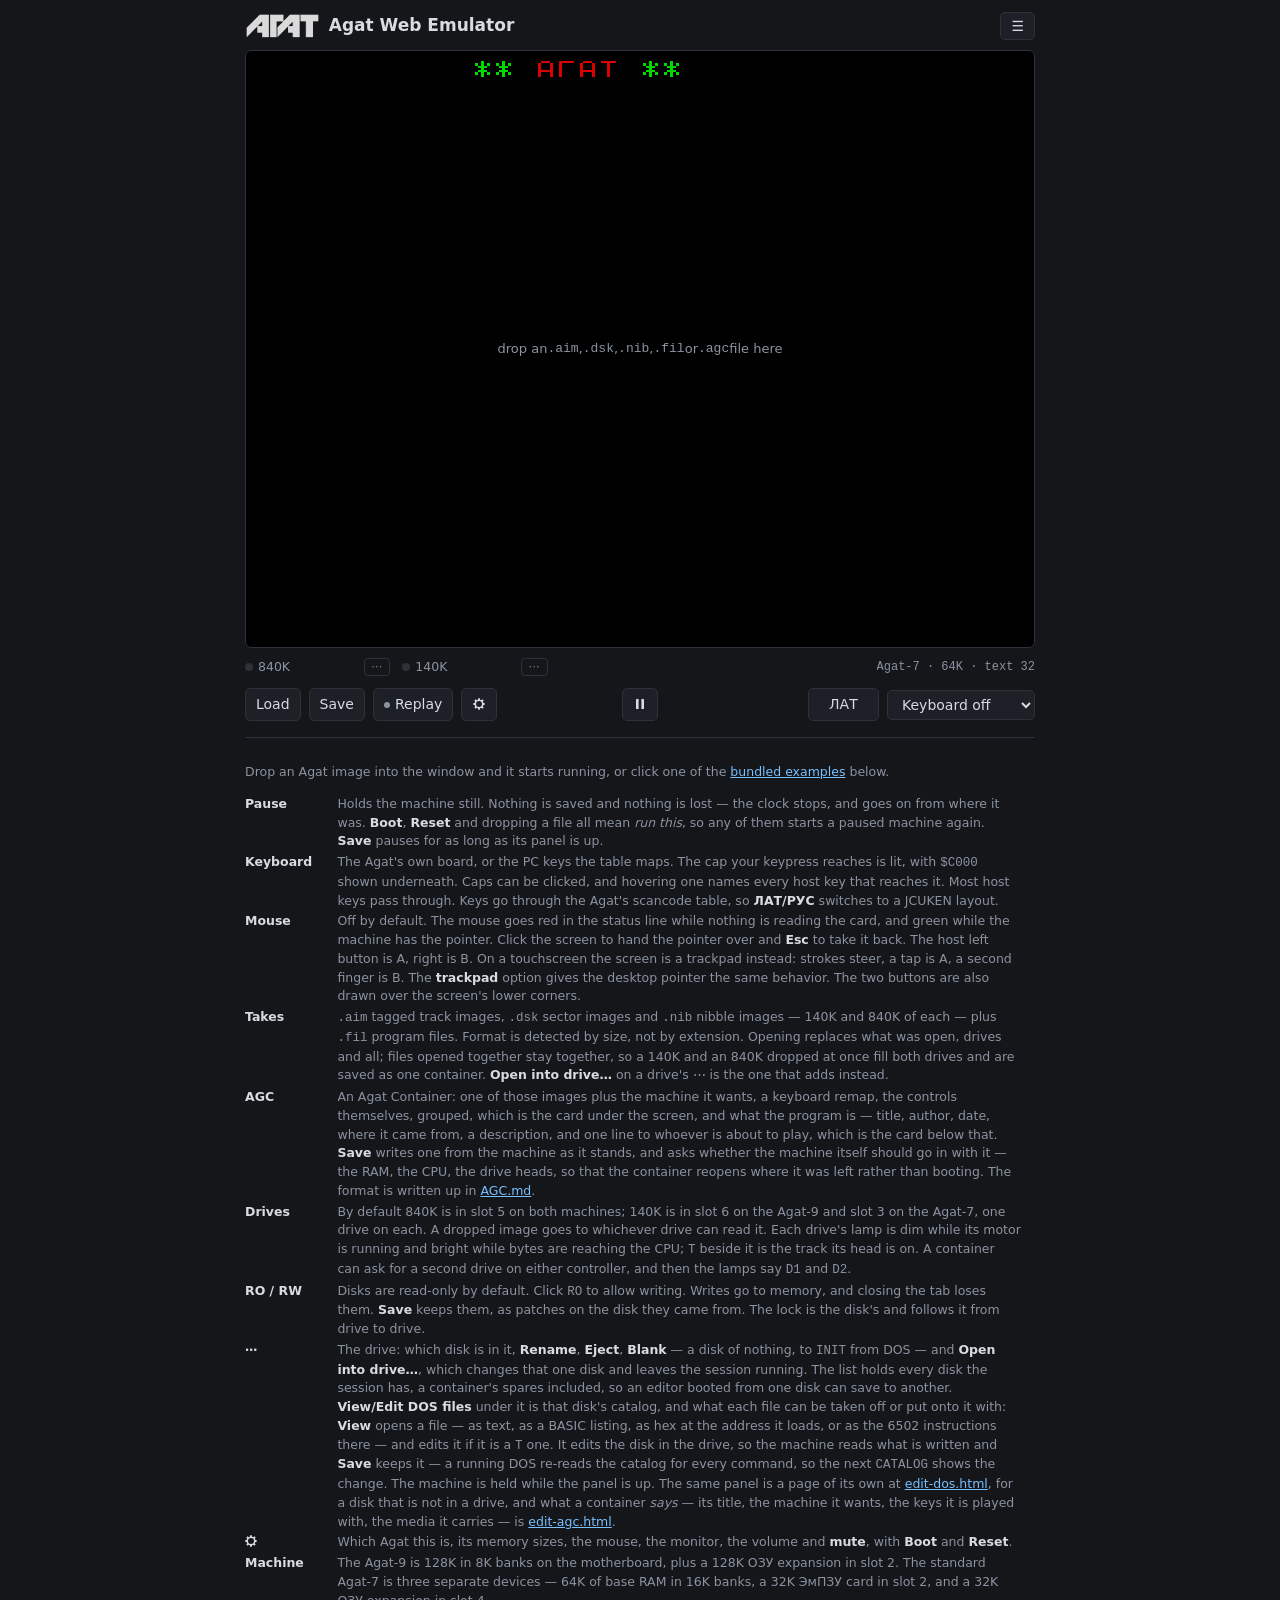
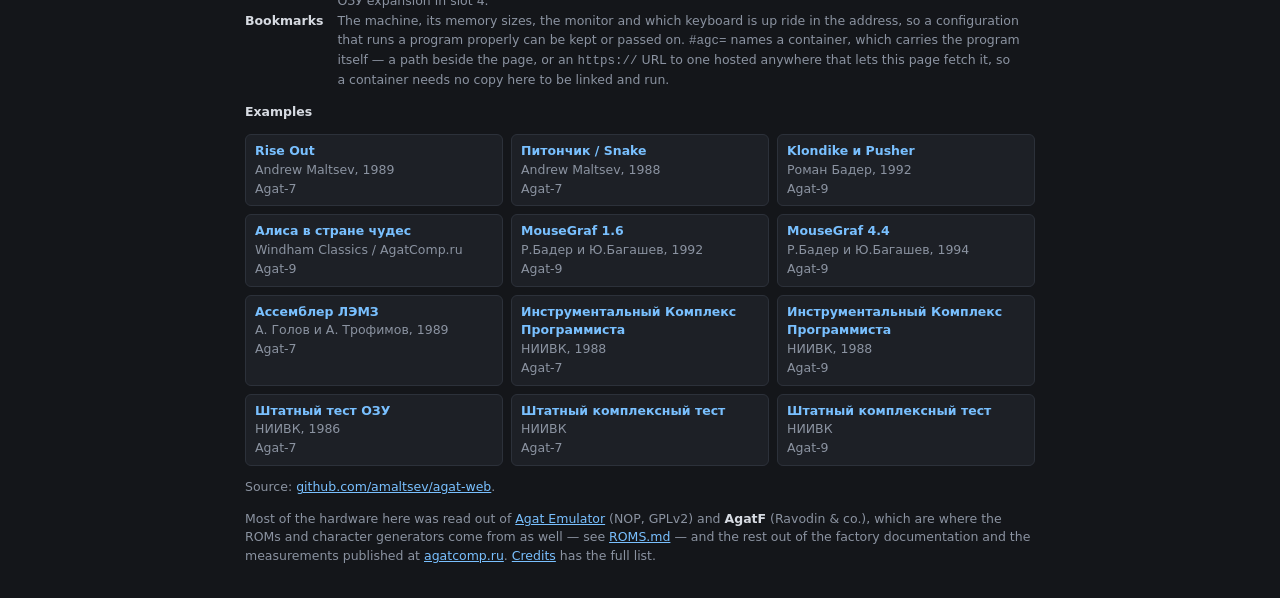
<file: index.html>
<!doctype html>
<html lang="en">
<head>
<meta charset="utf-8">
<meta name="viewport" content="width=device-width, initial-scale=1">
<link rel="stylesheet" href="agat.css">
<link rel="manifest" href="manifest.json">
<meta name="theme-color" content="#14161a">
<link rel="icon" href="icons/favicon.svg" type="image/svg+xml">
<link rel="apple-touch-icon" href="icons/agat-180.png">
<title>Agat-7 / Agat-9 emulator</title>
<style>
  .screen {
    background: #000; border: 1px solid var(--edge); border-radius: 6px;
    padding: 10px; width: min(94vw, var(--page)); position: relative;
  }
  .screen.drag { border-color: var(--accent); }
  canvas {
    display: block; width: 100%; aspect-ratio: 4 / 3;
    image-rendering: pixelated; background: #000;
  }
  .drophint {
    position: absolute; inset: 10px; display: flex; align-items: center;
    justify-content: center; pointer-events: none; color: var(--dim);
    font-size: 13px; text-align: center; opacity: 0; transition: opacity .12s;
  }
  .screen.drag .drophint, .screen.empty .drophint { opacity: 1; }
  /* The on-screen mouse buttons. A finger that steers carries no buttons a
     program could wait on, so the two the mice have are drawn in the screen's
     lower corners — translucent, so the picture stays readable under them.
     They are held rather than clicked: press and release reach the card as
     they happen, and holding one while another finger strokes the canvas is
     how a drag is made deliberately. */
  .mbtn {
    position: absolute; bottom: 5%; z-index: 1;
    width: clamp(44px, 13%, 72px); aspect-ratio: 1;
    display: flex; align-items: center; justify-content: center;
    border-radius: 50%; border: 1px solid rgba(158, 170, 188, .45);
    background: rgba(90, 100, 120, .22); color: rgba(226, 232, 240, .65);
    font-size: 15px; font-weight: 600;
    touch-action: none; user-select: none; -webkit-user-select: none;
    -webkit-tap-highlight-color: transparent; cursor: pointer;
  }
  /* The class's own display beats the [hidden] attribute's, so hidden has to
     be said again at the class's strength. */
  .mbtn[hidden] { display: none; }
  .mbtn.down {
    border-color: var(--accent); background: rgba(90, 100, 120, .4);
    color: var(--ink);
  }
  #mbtnA { left: 5%; }
  #mbtnB { right: 5%; }
  /* The controls, in three groups: what a file is done with on the left, the
     keyboard on the right, and the one control that is neither in the middle.
     A grid rather than a flex row, so Pause sits at the page's center and not
     at the center of whatever the two groups leave over. */
  .bar {
    display: grid; grid-template-columns: 1fr auto 1fr; gap: 8px;
    align-items: center; width: min(94vw, var(--page)); margin-top: 10px;
  }
  .bar .grp { display: flex; gap: 8px; align-items: center; }
  .bar .grp.right { justify-self: end; }
  /* Narrow enough that the three groups do not fit a line: Open and Save keep
     the left, Pause keeps the right, and the keyboard drops under them rather
     than pushing anything off the edge. */
  @media (max-width: 620px) {
    .bar { grid-template-columns: 1fr auto; }
    .bar .grp.right { grid-column: 1 / -1; }
  }
  /* ЛАТ and РУС are not the same width, and neither is a held machine's face
     the running one's: the bar must not shuffle under the pointer when a
     button changes. */
  #layout { min-width: 8ch; text-align: center; }
  #pause, #gear { min-width: 4ch; text-align: center; }
  /* Drawn rather than set in a glyph. ⏸ and ▶ come from different Unicode
     blocks, and the fonts that have both draw them at wildly different sizes;
     ⚙ is in the emoji block, where a color emoji font can claim it and hand
     back a picture at picture size, in its own colors rather than the
     button's. 12px inside a 21px line box, so the button is the height of its
     neighbours. */
  #pause svg, #gear svg, .help svg {
    width: 12px; height: 12px; vertical-align: -1px; fill: currentColor;
  }
  #gear.on, #save.on, #pause.on, #rec.on { border-color: var(--accent); }
  /* What the recorder is doing, as a lamp on the button rather than as the
     button's own color: the border is already saying whether the panel is
     open, and one control should not be saying two things with one paint.
     Dark like an unlit lamp when there is nothing to say. */
  #rec i {
    display: inline-block; width: 6px; height: 6px; border-radius: 50%;
    margin-right: 5px; vertical-align: 1px; background: var(--dim);
  }
  #rec i.rec { background: #ff5f56; }        /* a take being made */
  #rec i.play { background: var(--ok); }     /* one being played */
  #rec i.have { background: #4fd0d8; }       /* one waiting to be played */
  /* Something has been written to a disk and is in memory only. Red, as the
     drive lamps are: this is the drives saying it, not the page. */
  #save.lit { color: #ff8078; border-color: #6a2a24; }
  input[type=range] { width: 84px; vertical-align: middle; }
  /* The drive lamps. Red, as the drives' own LEDs are, and as nothing else on
     the page is: an accent-blue dot among these controls reads as a button. */
  .lamps { display: flex; gap: 12px; align-items: center; }
  .lamp {
    display: flex; gap: 5px; align-items: center;
    color: var(--dim); font-size: 12.5px; cursor: default;
  }
  .lamp i {
    width: 8px; height: 8px; border-radius: 50%;
    background: var(--edge); transition: background .12s, box-shadow .12s;
  }
  .lamp.on i { background: #6a2a24; }
  .lamp.busy i { background: #ff5f52; box-shadow: 0 0 7px #ff5f5299; }
  /* Which track the head is on, beside the light that says it is moving. T0 and
     T159 are not the same width, and a seeking drive must not shuffle the lamp
     next to it out from under the pointer. */
  .lamp b {
    min-width: 4ch; font: inherit; font-weight: 400;
    font-variant-numeric: tabular-nums;
  }
  /* The write lock, on the drive it belongs to rather than in the settings
     panel: it is about the disk in that slot, and it is answered by looking at
     the drive. Every disk starts RO. */
  .lamp button {
    font: inherit; font-size: 10.5px; letter-spacing: .04em;
    color: var(--dim); background: none; border: 1px solid var(--edge);
    border-radius: 4px; padding: 0 4px; min-width: 4ch; text-align: center;
  }
  .lamp button:disabled { opacity: .3; cursor: default; }
  .lamp button:disabled:hover { border-color: var(--edge); }
  .lamp button.rw { color: #ff8078; border-color: #6a2a24; }
  /* The drive whose catalog is up. Blue, because the panel it opens is
     the page's and not the machine's — the red on these buttons is the
     drive's own lamp and its write lock. */
  .lamp button.on { color: var(--ink); border-color: var(--accent); }
  /* An empty drive has nothing to lock, but it keeps the space: a disk being
     dropped in must not shift the drive beside it out from under the pointer. */
  .lamp button.blank { visibility: hidden; }
  /* A machine with fewer drives than the last one leaves a lamp over. The
     class's own display beats the [hidden] attribute's, so hidden has to be
     said again at the class's strength. */
  .lamp[hidden] { display: none; }
  /* The on-screen keyboard. Sized in `em` throughout so the whole board scales
     with one font-size, which is what makes it fit a phone as well as a page:
     every cap width in keyview.js is a multiple of the same unit. */
  #keyboard {
    width: min(94vw, var(--page)); margin-top: 12px;
    container-type: inline-size;
  }
  #keyboard:empty { display: none; }
  .kb-board {
    display: flex; gap: 1.4em; justify-content: center; flex-wrap: wrap;
    background: var(--panel); border: 1px solid var(--edge);
    border-radius: 8px; padding: 10px; font-size: clamp(7px, 1.85vw, 15px);
    touch-action: none; user-select: none;
  }
  /* Then size the unit off the container rather than the viewport, so the board
     fills the width it has been given instead of landing wherever a fraction of
     the window happens to fall — on a phone that was leaving a third of the
     screen empty on either side. The divisors are the two boards' measured
     widths in ems; the 22px is this rule's own padding and border, which do not
     scale with the font. A browser without container units drops the calc and
     keeps the clamp above it. */
  .kb-board.kb-agat { font-size: calc((100cqw - 22px) / 50.2); }
  /* The PC board is a fifth wider — a function row, a nav cluster and a numeric
     pad the machine never had. */
  .kb-board.kb-pc {
    font-size: clamp(6px, 1.5vw, 12px);
    font-size: calc((100cqw - 22px) / 59.9);
  }
  /* The winnowed board has no fixed width to divide by — what is left of it
     depends on the container — so keyview.js measures it and sets the font-size
     itself. This is what that overrides, and what a board with nothing winnowed
     away falls back to. */
  .kb-board.kb-used { font-size: calc((100cqw - 22px) / 50.2); }
  /* A cap the container never named: a sliver holding the place of a key, so
     the ones that are left stay where the machine put them. */
  .kb-cap.gone {
    pointer-events: none; overflow: hidden; box-shadow: none; opacity: .3;
  }
  .kb-cap.gone > span { display: none; }
  .kb-row { display: flex; gap: .18em; margin-bottom: .18em; }
  .kb-cap {
    display: flex; flex-direction: column; justify-content: center;
    align-items: center; height: 2.3em; padding: 0; gap: 0;
    background: #cfcabf; border: 1px solid #0000; border-radius: .25em;
    color: #2a2a28; font: inherit; line-height: 1.05; cursor: pointer;
    box-shadow: inset 0 -.18em 0 #0000001f;
  }
  /* Red, as the machine's function keys are, and as the drive lamps are: the
     page's accent blue on a keycap would read as a button rather than a key. */
  .kb-cap.red { background: #d4453a; color: #fff; }
  .kb-cap:hover { outline: 1px solid var(--accent); }
  .kb-cap.down, .kb-cap.on, .kb-cap.hit { background: var(--accent); color: #10131a; }
  .kb-cap.dead { opacity: .4; cursor: default; }
  .kb-word { font-size: .82em; padding: 0 .2em; }
  .kb-half, .kb-sends { font-size: 1.05em; }
  /* Three states a legend can be in, and they are the point of the board:
     `dead` is a code no host key ever sends, `far` one that needs the other
     layout, `near` one this layout reaches. `lit` is the half the current
     register would actually send. */
  .kb-half.dead, .kb-sends.dead, .kb-word.dead { opacity: .25; }
  .kb-half.far, .kb-word.far { opacity: .42; }
  .kb-half.near { opacity: .62; }
  .kb-half.lit, .kb-sends.lit { opacity: 1; font-weight: 700; }
  /* On the winnowed board, the legend the container actually named. A cap can
     carry two of them — Rise Out reads both K and К, which are one letter cap —
     so this marks the halves rather than the whole key, and underlines rather
     than reusing the opacity `lit` already spends on the live register. */
  .kb-half.named, .kb-word.named {
    opacity: 1; text-decoration: underline; text-underline-offset: .12em;
  }
  .kb-readout {
    color: var(--dim); font: 11.5px ui-monospace, SFMono-Regular, Menlo, monospace;
    text-align: center; margin-top: 6px;
  }
  /* The container's controls. A reference card, not a keyboard: it carries no
     listeners and nothing on it is pressable, so it is left to behave like the
     text it is. The groups sit side by side and wrap on a narrow screen. */
  #controls {
    width: min(94vw, var(--page)); margin-top: 10px;
    display: flex; gap: 10px; flex-wrap: wrap; justify-content: center;
  }
  #controls:empty { display: none; }
  /* A group is one tap target: it cuts the board beside it down to itself, and
     tapping the live one goes back to all of them. */
  .ctl-group {
    flex: 0 1 auto; min-width: 9em;
    background: var(--panel); border: 1px solid var(--edge);
    border-radius: 8px; padding: 8px 10px; font-size: 12.5px;
    cursor: pointer; user-select: none;
  }
  .ctl-group:hover { border-color: var(--dim); }
  /* Which group the board beside it is cut to. Last, so it holds under a
     hover: where the board is pointing matters more than where the pointer is. */
  .ctl-group.on { border-color: var(--accent); }
  .ctl-name {
    display: block; color: var(--dim); font-size: 11px;
    text-transform: uppercase; letter-spacing: .06em; margin-bottom: 4px;
  }
  .ctl-line { display: flex; gap: .6em; align-items: baseline; }
  /* The codes the program reads, in the font the rest of the machine's bytes
     are written in, and wide enough that the labels line up under each other. */
  .ctl-code {
    font: 12.5px ui-monospace, SFMono-Regular, Menlo, monospace;
    min-width: 5.5em; white-space: nowrap;
  }
  .ctl-what { color: var(--dim); }
  /* What the container says it is: its title, who wrote it and when, where it
     came from, and its one line to whoever is about to play. Below the controls
     card, because the keys are what a player needs first and this is the
     record. Empty for a bare image, and then it is not there at all. */
  #info {
    width: min(94vw, var(--page)); margin-top: 10px; text-align: center;
    background: var(--panel); border: 1px solid var(--edge);
    border-radius: 8px; padding: 8px 10px; font-size: 12.5px;
  }
  #info:empty { display: none; }
  .info-name { font-size: 13.5px; font-weight: 600; }
  /* Author, date and address on one line, spaced by their own separators so a
     card naming only one of the three carries none of them. */
  .info-who {
    display: flex; gap: .5em; flex-wrap: wrap; justify-content: center;
    color: var(--dim); margin-top: 2px;
  }
  .info-sep { opacity: .5; }
  .info-url { word-break: break-all; }
  /* What the program is, at whatever length the container took. Held to a
     readable measure and centered in the card, since the two lines above it are
     centered and a paragraph across the full 790px is a paragraph nobody
     finishes. */
  .info-text {
    color: var(--dim); margin: 6px auto 0; max-width: 68ch; text-wrap: pretty;
  }
  /* The hint is the line worth acting on rather than reading, so it is the one
     thing on the card in the page's own ink and weight. */
  .info-hint { font-weight: 600; margin-top: 6px; }
  /* What the machine is doing, directly under the picture it is doing it on:
     the drive lamps on the left, the run loop's line on the right. Above the
     controls rather than below them, so nothing a button opens moves it. */
  .readout {
    display: flex; flex-wrap: wrap; gap: 8px 12px; align-items: center;
    width: min(94vw, var(--page)); margin-top: 8px; min-height: 22px;
  }
  /* One line, always. What the line says changes as a program runs — it picks
     up a video mode, it picks up a mouse — and a line that can take a second row
     is a page that moves under the finger. Narrower than the line needs, it is
     cut rather than wrapped: the machine and the mode are the head of it. */
  #status {
    color: var(--dim); font: 12px ui-monospace, SFMono-Regular, Menlo, monospace;
    margin-left: auto; text-align: right;
    white-space: nowrap; overflow: hidden; text-overflow: ellipsis;
  }
  /* Whether the readout is one row or two is the width's to decide, not the
     line's. The longest the run loop can build is an Agat-7 at 128K in
     `text 64 inv` with a «Марсианка» (w/ROM) on the card — 49 characters, 353px
     in this face — and the lamps are 228px at their widest, so the two stop
     fitting side by side at about 630px of window. Under 680 the line takes the
     row below them, and both rows are then centered under a centered picture:
     the outer edges are worth holding only while there is one row between
     them. */
  @media (max-width: 680px) {
    .readout { justify-content: center; }
    #status { flex: 1 0 100%; margin-left: 0; text-align: center; }
  }
  #status.err { color: var(--warn); }
  /* The two things about a mouse that are worth seeing rather than reading: the
     machine is holding the pointer, and the program is not reading the card.
     The sentence behind each is on the bit itself, as a tooltip, because this
     line has one row to fit in. */
  #status .held { color: var(--ok); }
  #status .quiet { color: var(--warn); }
  /* A take being made. The same red the drive lamps and Save use for "this is
     happening in memory and nowhere else". */
  #status .rec { color: #ff8078; }
  .help {
    width: min(94vw, var(--page)); margin-top: 16px; color: var(--dim);
    font-size: 12.5px; border-top: 1px solid var(--edge); padding-top: 12px;
  }
  .help b { color: var(--ink); font-weight: 600; }
  .help table { border-collapse: collapse; margin: 8px 0; }
  .help td { padding: 1px 14px 1px 0; vertical-align: top; }
  /* The bundled examples. A tile each rather than a run of links separated by
     dots: what distinguishes three of them is the mouse the container fits, and
     that does not fit on a line already carrying a title. The tiles are the
     info card's idiom — panel, edge, accent on hover — because they load a
     program rather than say something about one. */
  /* The panel's own controls are smaller than the bar's: this is a header over
     a drive, not a row of the page's chrome. */
  #files .disks select, #files .disks button, #files .disks label.file {
    font-size: 12px; padding: 2px 8px;
  }
  #files .disks select { max-width: 22ch; }
  /* The name being typed sits where the disk's name is read, and is the width
     a DOS filename and an extension take. */
  #renamerow input { width: 24ch; font-size: 12px; padding: 3px 8px; }
  #renamerow button { font-size: 12px; padding: 2px 8px; }
  #files .disks button.rw { color: #ff8078; border-color: #6a2a24; }
  /* Where the drive stops and the disk's files begin. Full width of the panel,
     since it divides the panel rather than the row. */
  #files hr {
    border: 0; border-top: 1px solid var(--edge); margin: 9px -10px 8px;
  }
  /* The catalog is a second thing this panel can do, and the one that is wanted
     less often, so it is folded away behind its own name. */
  #dostoggle {
    background: none; border: 0; padding: 2px 0; color: var(--dim);
    font-size: 12.5px;
  }
  #dostoggle:hover { color: var(--ink); }
  #dostoggle:disabled:hover { color: var(--dim); }
  #dostoggle .tri { display: inline-block; width: 1.2ch; }
  /* The catalog, under the row that names the drive it came off. */
  #filespanel { margin-top: 8px; }
  #examplelist { display: grid; gap: 8px; margin: 8px 0 12px;
    grid-template-columns: repeat(auto-fill, minmax(230px, 1fr)); }
  a.ex {
    display: block; text-decoration: none; color: var(--ink);
    background: var(--panel); border: 1px solid var(--edge);
    border-radius: 6px; padding: 7px 9px;
  }
  a.ex:hover { border-color: var(--accent); }
  a.ex:active { transform: translateY(1px); }
  /* The name in the page's link color, since the tile is one: the panel and
     the border say "control", and nothing else here would say "link". */
  .ex-name { font-weight: 600; color: var(--accent); }
  .ex-by, .ex-kit { color: var(--dim); }
  kbd {
    font: 11px ui-monospace, monospace; background: var(--panel);
    border: 1px solid var(--edge); border-bottom-width: 2px;
    border-radius: 4px; padding: 1px 5px;
  }
</style>
</head>
<body>

<header class="top" id="topbar">
  <a class="brand" href="#" id="home">
    <img class="logo" src="icons/agat-logo.png" alt="" width="75" height="26">
    <h1>Agat Web Emulator</h1>
  </a>
</header>

<div class="screen empty" id="screen">
  <canvas id="canvas" width="512" height="256"></canvas>
  <div class="drophint">drop an <code>.aim</code>, <code>.dsk</code>, <code>.nib</code>, <code>.fil</code> or <code>.agc</code> file here</div>
  <!-- The mouse buttons, for hosts whose pointer is a finger: shown only with
       a touchscreen and a mouse card both present. -->
  <div class="mbtn" id="mbtnA" hidden>A</div>
  <div class="mbtn" id="mbtnB" hidden>B</div>
</div>

<div class="readout">
  <span class="lamps" id="lamps"></span>
  <span id="status">loading…</span>
</div>

<div class="bar">
  <span class="grp">
    <button id="load" title="Open a file, or a program saved in this browser" aria-expanded="false">Load</button>
    <button id="save" title="Save the machine settings, media and disk writes — to a file, or into this browser" aria-expanded="false">Save</button>
    <button id="rec" title="Record what you do, and play it back" aria-expanded="false"><i id="reclamp"></i>Replay</button>
    <button id="gear" title="The machine, its memory sizes, the mouse, the monitor and the volume" aria-label="Settings" aria-expanded="false"><svg viewBox="0 0 12 12" aria-hidden="true"><path fill-rule="evenodd" d="M5.19 0.26 L6.81 0.26 L7.14 1.75 L8.20 2.19 L9.49 1.37 L10.63 2.51 L9.81 3.80 L10.25 4.86 L11.74 5.19 L11.74 6.81 L10.25 7.14 L9.81 8.20 L10.63 9.49 L9.49 10.63 L8.20 9.81 L7.14 10.25 L6.81 11.74 L5.19 11.74 L4.86 10.25 L3.80 9.81 L2.51 10.63 L1.37 9.49 L2.19 8.20 L1.75 7.14 L0.26 6.81 L0.26 5.19 L1.75 4.86 L2.19 3.80 L1.37 2.51 L2.51 1.37 L3.80 2.19 L4.86 1.75ZM6 3.00A3.00 3.00 0 1 0 6 9.00A3.00 3.00 0 1 0 6 3.00Z"/></svg></button>
  </span>
  <button id="pause" title="Pause" aria-label="Pause"><svg viewBox="0 0 12 12" aria-hidden="true"><rect x="2" y="1" width="2.6" height="10" rx=".5"/><rect x="7.4" y="1" width="2.6" height="10" rx=".5"/></svg></button>
  <span class="grp right">
    <button id="layout" title="Keyboard layout; software reads which is active at $C063">ЛАТ</button>
    <select id="kbd" title="On-screen keyboard: АГАТ's own board, PC with scancode map, or container controls, if defined">
      <option value="">Keyboard off</option>
      <option value="agat">АГАТ keyboard</option>
      <option value="pc">PC keyboard</option>
      <option value="used">All mapped</option>
    </select>
  </span>
</div>

<!-- Where a program comes from: a file, or one this browser is keeping. Both
     load the same way — a save here is an .agc, so a row and a dropped file
     take the identical path in — and the panel exists because the second list
     needs somewhere to be drawn. -->
<div id="loadopts" class="panel" hidden>
  <div class="row">
    <span class="key">Load</span>
    <label class="file">Open file… <input type="file" id="file" multiple></label>
    <span class="note">.agc, .dsk, .aim, .nib or .fil</span>
    <button id="loadclose" class="sp">Cancel</button>
  </div>
  <hr>
  <div id="savelist" class="saves"></div>
</div>

<!-- What Save is about to write, and where. Two destinations, because they are
     two different things to want: a file is a container to keep or to hand to
     somebody, and a save in the browser is this machine still being here
     tomorrow. The disk and its writes are not a question — they are what a
     container is — so the rest of the panel is one checkbox.

     The checkbox is the file's alone. A container without a state is a program
     to hand over, which is a thing worth exporting and not a thing worth
     keeping in a browser: a save that boots from the beginning is the program
     over again, and the program is already wherever it came from. -->
<div id="saveopts" class="panel" hidden>
  <div class="row">
    <span class="key"></span>
    <button id="savehere" title="Keep this machine in the browser, where Load finds it again">Save in browser</button>
    <button id="savefile" title="Download an .agc container">Save file</button>
    <button id="savecancel" class="sp">Cancel</button>
  </div>
  <div class="row">
    <span class="key"></span>
    <label title="Include full machine state — so the container reopens where it was left"><input type="checkbox" id="savestate"> machine state, in the file</label>
    <span class="note" id="savenote"></span>
  </div>
</div>

<!-- A recording: the machine as it stood when it started, and every key and
     mouse count since, each on the cycle it landed on. Playing one back runs
     the same program the same way.

     The machine runs on behind it: what this is about is a program being
     played, and stopping the program to ask about it is the wrong way round.
     Take over is the only way to the controls while a replay runs, and Pause
     is there for anybody who wants the machine to stand still first. -->
<div id="recopts" class="panel" hidden>
  <div class="row">
    <span class="key">Recording</span>
    <!-- ● U+25CF and not ⏺ U+23FA: the record symbol proper is in the emoji
         block, and Android draws it from the color emoji font — an orange
         rounded square with a white dot, at emoji size, ignoring the button's
         color. The plain circle is in no font's emoji set. The same holds for
         ■ Finish below, which is U+25A0 rather than ⏹. -->
    <button id="recstart" title="Record what you do from here">● Record</button>
    <button id="recplay" title="Play the recording back from where it began">▶ Play</button>
    <button id="rectake" title="Stop the replay and drive the machine yourself from here">Take over</button>
    <button id="recclose" class="sp">Close</button>
  </div>
  <div class="row"><span class="key"></span><span class="note" id="recfacts"></span></div>
  <div class="row"><span class="key"></span><span class="note" id="recwhen"></span></div>
  <div class="row">
    <span class="key"></span>
    <label title="Play the recording as soon as this container is opened"><input type="checkbox" id="recauto"> Autoplay at start</label>
  </div>
</div>

<!-- One drive: which disk is in it, and what can be done to that disk. Not
     part of the machine and not part of saving it, so a panel of its own — it
     is the disk being worked on rather than the program being run. The catalog
     is this panel's other job and the rarer one, folded away under the rule. -->
<div id="files" class="panel" hidden>
  <div class="row disks">
    <span class="key" id="diskkey">Disk</span>
    <select id="whichdisk" title="The disk in this drive"></select>
    <button id="disklock">RO</button>
    <button id="diskrename" title="What this disk is called in the container; the format is read from its size, never from the name">Rename</button>
    <button id="diskeject" title="Take the disk out; it is still saved">Eject</button>
    <button id="diskdos" title="A DOS 3.3 formatted disk">Empty</button>
    <label class="file" title="Open a file into this drive, leaving the rest of the session alone">Open into drive…
      <input type="file" id="diskopen"></label>
    <button id="filesclose" class="sp">Close</button>
  </div>
  <div class="row" id="renamerow" hidden>
    <span class="key">Name</span>
    <input type="text" id="diskname" spellcheck="false" autocomplete="off">
    <button id="renamego">OK</button>
    <button id="renamecancel">Cancel</button>
  </div>
  <div class="row"><span class="key"></span><span class="note" id="diskfacts"></span></div>
  <hr>
  <div class="row">
    <button id="dostoggle" aria-expanded="false"><span class="tri">▸</span> View/Edit DOS files</button>
  </div>
  <div id="filespanel" hidden></div>
</div>

<!-- The machine, rather than the program running on it: which Agat it is, what
     is fitted, and the two buttons that start it over. Touched once for a
     program, if ever, and carried by an .agc so they need not be touched
     again. Out of the bar, which has to fit one line. -->
<div id="settings" class="panel" hidden>
  <div class="row">
    <span class="key">Machine</span>
    <select id="model">
      <option value="7">Agat-7</option>
      <option value="9">Agat-9</option>
    </select>
    <button id="boot" title="Start from the disk in the drive">Boot</button>
    <button id="reset" title="Reset the CPU; memory and disks stay as they are">Reset</button>
  </div>
  <div class="row">
    <span class="key">Memory</span>
    <select id="ram" title="Base RAM on the motherboard">
      <option value="32768">32K base</option>
      <option value="65536">64K base</option>
      <option value="131072">128K base</option>
    </select>
    <select id="psrom" title="ЭмПЗУ — RAM behind $D000-$FFFF (slot 2 by default)">
      <option value="16">16K ЭмПЗУ</option>
      <option value="32">32K ЭмПЗУ</option>
      <option value="48">48K ЭмПЗУ</option>
      <option value="64">64K ЭмПЗУ</option>
      <option value="128">128K ЭмПЗУ</option>
      <option value="0">no ЭмПЗУ</option>
    </select>
    <select id="xram" title="ОЗУ expansion — the 16K window at $8000-$BFFF (slot 4 by default)">
      <option value="16">16K ОЗУ</option>
      <option value="32">32K ОЗУ</option>
      <option value="48">48K ОЗУ</option>
      <option value="64">64K ОЗУ</option>
      <option value="128">128K ОЗУ</option>
      <option value="0">no ОЗУ</option>
    </select>
    <select id="xram9" title="ОЗУ expansion — addressed through the same eight 8K windows as the motherboard's RAM">
      <option value="32">32K ОЗУ</option>
      <option value="64">64K ОЗУ</option>
      <option value="128">128K ОЗУ</option>
      <option value="0">no ОЗУ</option>
    </select>
  </div>
  <div class="row">
    <span class="key">Mouse</span>
    <select id="mouse" title="Mouse: Ниппель is a card of its own; the other two hang off the printer card's parallel port">
      <option value="">no mouse</option>
      <option value="nippel">Ниппель mouse</option>
      <option value="mars">«Марсианка» mouse</option>
      <option value="mars-rom">«Марсианка» mouse (w/ROM)</option>
      <option value="mm8031">ММ-8031 mouse</option>
    </select>
    <label title="Steer the mouse trackpad-style instead of capturing the pointer (default on touchscreen devices)"><input type="checkbox" id="trackpad"> trackpad</label>
  </div>
  <div class="row">
    <span class="key">Monitor</span>
    <select id="monitor" title="The machine output is a 4-bit color code — the monitor decides what color that is">
      <option value="color16">16-color RGB</option>
      <option value="color16inv">16-color RGB (inverted brightness)</option>
      <option value="color8">8-color RGB (no brightness bit)</option>
      <option value="gray">Grayscale</option>
    </select>
  </div>
  <div class="row">
    <span class="key">Volume</span>
    <input id="vol" type="range" min="0" max="100" value="25">
    <label title="Silence the speaker without moving the slider; remembered by this browser"><input type="checkbox" id="mute"> mute</label>
  </div>
</div>

<div id="keyboard"></div>
<div id="controls"></div>
<div id="info"></div>

<div class="help" id="help">
  <p>
    Drop an Agat image into the window and it starts running, or click one of
    the <a href="#examples" id="tolist">bundled examples</a> below.
  </p>
  <table>
    <tr><td><b>Pause</b></td><td>
      Holds the machine still. Nothing is saved and nothing is lost — the
      clock stops, and goes on from where it was. <b>Boot</b>, <b>Reset</b>
      and dropping a file all mean <i>run this</i>, so any of them starts a
      paused machine again. <b>Save</b> pauses for as long as its panel is
      up.
    </td></tr>
    <tr><td><b>Keyboard</b></td><td>
      The Agat's own board, or the PC keys the table maps. The cap your
      keypress reaches is lit, with <code>$C000</code> shown underneath.
      Caps can be clicked, and hovering one names every host key that
      reaches it. Most host keys pass through. Keys go through the
      Agat's scancode table, so <b>ЛАТ/РУС</b> switches to a
      JCUKEN layout.
    </td></tr>
    <tr><td><b>Mouse</b></td><td>
      Off by default. The mouse goes red in the status line while
      nothing is reading the card, and green while the machine has the
      pointer.  Click the screen to hand the pointer over and <b>Esc</b>
      to take it back. The host left button is A, right is B. On a
      touchscreen the screen is a trackpad instead: strokes steer, a tap
      is A, a second finger is B. The <b>trackpad</b> option gives the
      desktop pointer the same behavior. The two buttons are also drawn
      over the screen's lower corners.
    </td></tr>
    <tr><td><b>Takes</b></td><td>
      <code>.aim</code> tagged track images, <code>.dsk</code> sector images and
      <code>.nib</code> nibble images — 140K and 840K of each — plus
      <code>.fil</code> program files. Format is detected by size, not by
      extension. Opening replaces what was open, drives and all; files opened
      together stay together, so a 140K and an 840K dropped at once fill both
      drives and are saved as one container. <b>Open into drive…</b> on a
      drive's <code>⋯</code> is the one that adds instead.
    </td></tr>
    <tr><td><b>AGC</b></td><td>
      An Agat Container: one of those images plus the machine it wants,
      a keyboard remap, the controls themselves, grouped, which is
      the card under the screen, and what the program is — title, author,
      date, where it came from, a description, and one line to whoever is
      about to play, which is the card below that. <b>Save</b> writes one from the
      machine as it stands, and asks whether the machine itself should go in
      with it — the RAM, the CPU, the drive heads, so that the container
      reopens where it was left rather than booting. The format is written up in
      <a href="https://amaltsev.github.io/agat-web/AGC.html">AGC.md</a>.
    </td></tr>
    <tr><td><b>Drives</b></td><td>
      By default 840K is in slot 5 on both machines; 140K is in slot
      6 on the Agat-9 and slot 3 on the Agat-7, one drive on each. A
      dropped image goes to whichever drive can read it. Each drive's
      lamp is dim while its motor is running and bright while bytes are
      reaching the CPU; <code>T</code> beside it is the track its head is
      on. A container can ask for a second drive on either controller,
      and then the lamps say <code>D1</code> and <code>D2</code>.
    </td></tr>
    <tr><td><b>RO / RW</b></td><td>
      Disks are read-only by default. Click <code>RO</code> to allow
      writing.  Writes go to memory, and closing the tab loses them.
      <b>Save</b> keeps them, as patches on the disk they came from.
      The lock is the disk's and follows it from drive to drive.
    </td></tr>
    <tr><td><b>⋯</b></td><td>
      The drive: which disk is in it, <b>Rename</b>, <b>Eject</b>,
      <b>Blank</b> — a disk of nothing, to <code>INIT</code> from DOS — and
      <b>Open into drive…</b>, which changes that one disk and leaves the
      session running. The list holds every disk the session has, a container's
      spares included, so an editor booted from one disk can save to
      another. <b>View/Edit DOS files</b> under it is that disk's catalog,
      and what each file can be taken off or put onto it with:
      <b>View</b> opens a file — as text, as a BASIC listing, as hex at the
      address it loads, or as the 6502 instructions there — and edits it if
      it is a <code>T</code> one. It edits the disk in the drive, so the
      machine reads what is written and <b>Save</b> keeps it — a running
      DOS re-reads the catalog for every command, so the next <code>CATALOG</code>
      shows the change. The machine is held while the panel is up. The same
      panel is a page of its own at <a href="edit-dos.html">edit-dos.html</a>,
      for a disk that is not in a drive, and what a container <i>says</i> —
      its title, the machine it wants, the keys it is played with, the media
      it carries — is <a href="edit-agc.html">edit-agc.html</a>.
    </td></tr>
    <tr><td><b><svg viewBox="0 0 12 12" aria-hidden="true"><path fill-rule="evenodd" d="M5.19 0.26 L6.81 0.26 L7.14 1.75 L8.20 2.19 L9.49 1.37 L10.63 2.51 L9.81 3.80 L10.25 4.86 L11.74 5.19 L11.74 6.81 L10.25 7.14 L9.81 8.20 L10.63 9.49 L9.49 10.63 L8.20 9.81 L7.14 10.25 L6.81 11.74 L5.19 11.74 L4.86 10.25 L3.80 9.81 L2.51 10.63 L1.37 9.49 L2.19 8.20 L1.75 7.14 L0.26 6.81 L0.26 5.19 L1.75 4.86 L2.19 3.80 L1.37 2.51 L2.51 1.37 L3.80 2.19 L4.86 1.75ZM6 3.00A3.00 3.00 0 1 0 6 9.00A3.00 3.00 0 1 0 6 3.00Z"/></svg></b></td><td>
      Which Agat this is, its memory sizes, the mouse, the monitor, the
      volume and <b>mute</b>, with <b>Boot</b> and <b>Reset</b>.
    </td></tr>
    <tr><td><b>Machine</b></td><td>
      The Agat-9 is 128K in 8K banks on the motherboard, plus a 128K
      ОЗУ expansion in slot 2. The standard Agat-7 is three separate
      devices — 64K of base RAM in 16K banks, a 32K ЭмПЗУ card
      in slot 2, and a 32K ОЗУ expansion in slot 4.
    </td></tr>
    <tr><td><b>Bookmarks</b></td><td>
      The machine, its memory sizes, the monitor and which keyboard is up ride
      in the address, so a configuration that runs a program properly can be
      kept or passed on. <code>#agc=</code> names a container, which carries the program
      itself — a path beside the page, or an <code>https://</code> URL to one
      hosted anywhere that lets this page fetch it, so a container needs no copy
      here to be linked and run.
    </td></tr>
  </table>
  <div id="examples">
    <p>
      <b>Examples</b>
    </p>
    <div id="examplelist"></div>
  </div>
  <p>
    Source: <a href="https://github.com/amaltsev/agat-web">github.com/amaltsev/agat-web</a>.
  </p>
  <p>
    Most of the hardware here was read out of
    <a href="https://sourceforge.net/projects/agatemulator/">Agat Emulator</a>
    (NOP, GPLv2) and <b>AgatF</b> (Ravodin &amp; co.), which are where the ROMs
    and character generators come from as well — see
    <a href="https://amaltsev.github.io/agat-web/ROMS.html">ROMS.md</a> — and
    the rest out of the factory documentation and the measurements published at
    <a href="https://agatcomp.ru/">agatcomp.ru</a>.
    <a href="https://github.com/amaltsev/agat-web/tree/main#credits">Credits</a>
    has the full list.
  </p>
</div>

<script src="roms/roms.js"></script>
<script src="src/topbar.js"></script>
<script src="src/chars.js"></script>
<script src="src/cpu6502.js"></script>
<script src="src/mem7.js"></script>
<script src="src/psrom7.js"></script>
<script src="src/xram7.js"></script>
<script src="src/xram9.js"></script>
<script src="src/videosel.js"></script>
<script src="src/videopal.js"></script>
<script src="src/machine.js"></script>
<script src="src/drive.js"></script>
<script src="src/aim840.js"></script>
<script src="src/gcr140.js"></script>
<script src="src/unpack.js"></script>
<script src="src/agc.js"></script>
<script src="src/image.js"></script>
<script src="src/sectors.js"></script>
<script src="src/dos33.js"></script>
<script src="src/disk840.js"></script>
<script src="src/disk140.js"></script>
<script src="src/video.js"></script>
<script src="src/font.js"></script>
<script src="src/mouse.js"></script>
<script src="src/keyboard.js"></script>
<script src="src/keyview.js"></script>
<script src="src/info.js"></script>
<script src="src/audio.js"></script>
<script src="src/fil.js"></script>
<script src="src/dosfile.js"></script>
<script src="src/basic.js"></script>
<script src="src/disasm.js"></script>
<script src="src/dosui.js"></script>
<script src="src/state.js"></script>
<script src="src/record.js"></script>
<script src="src/store.js"></script>
<script src="src/app.js"></script>
<script>
(function () {
  var screen = document.getElementById('screen');
  var statusEl = document.getElementById('status');
  var modelSel = document.getElementById('model');
  var ramSel = document.getElementById('ram');
  var psromSel = document.getElementById('psrom');
  var xramSel = document.getElementById('xram');
  var xram9Sel = document.getElementById('xram9');
  var mouseSel = document.getElementById('mouse');
  var monitorSel = document.getElementById('monitor');
  var kbdSel = document.getElementById('kbd');
  var layoutBtn = document.getElementById('layout');
  var muteEl = document.getElementById('mute');
  var gearBtn = document.getElementById('gear');
  var settingsEl = document.getElementById('settings');
  var saveEl = document.getElementById('save');
  var loadEl = document.getElementById('load');
  var loadOptsEl = document.getElementById('loadopts');
  var saveListEl = document.getElementById('savelist');
  var pauseEl = document.getElementById('pause');
  var HOLD_FACE = '<svg viewBox="0 0 12 12" aria-hidden="true"><rect x="2" y="1" width="2.6" height="10" rx=".5"/><rect x="7.4" y="1" width="2.6" height="10" rx=".5"/></svg>';
  var PLAY_FACE = '<svg viewBox="0 0 12 12" aria-hidden="true"><path d="M2.6 1 11.2 6 2.6 11z"/></svg>';
  var recEl = document.getElementById('rec');
  var recOptsEl = document.getElementById('recopts');
  var recStartEl = document.getElementById('recstart');
  var recPlayEl = document.getElementById('recplay');
  var recFactsEl = document.getElementById('recfacts');
  var recWhenEl = document.getElementById('recwhen');
  var recTakeEl = document.getElementById('rectake');
  var recAutoEl = document.getElementById('recauto');
  var recLampEl = document.getElementById('reclamp');
  var saveOptsEl = document.getElementById('saveopts');
  var saveStateBox = document.getElementById('savestate');
  var saveNoteEl = document.getElementById('savenote');
  // The two painted mouse buttons, up here with the rest: syncMachineUI runs
  // while the page is still being wired and reaches them long before the
  // handlers below are hung on them.
  var mbtnEls = [document.getElementById('mbtnA'),    // button A, bit 0
                 document.getElementById('mbtnB')];
  var keyboardEl = document.getElementById('keyboard');
  var controlsEl = document.getElementById('controls');
  var infoEl = document.getElementById('info');
  var kbView = null;
  var panel = null;

  // ---- the settings, in the URL ---------------------------------------------
  //
  // Which machine a program wants — an Agat-7 with this much base RAM and these
  // cards — is part of knowing how to run it, so it lives in the address and a
  // working configuration is a bookmark. The fragment rather than a query
  // string, and location.replace() rather than history.replaceState(): a page
  // opened straight off the disk has a null origin, and replaceState() refuses
  // to be handed a file:// URL there.
  //
  // The file itself is not in the URL, but `agc=` names one that can carry it:
  // a container holds the image and the machine together, so a link to one is a
  // link to a program that runs. These keys go into the machine the container
  // builds rather than being applied on top of it afterwards, so a hand-edited
  // `model=9` still wins over what the container says and the program boots on
  // the machine that results.
  //
  // Every key is a difference, and only the differences there are get written.
  // What the address rebuilds on its own is the stock Agat-7 and, over it,
  // whatever `agc=` names — so a container running as its author meant it to
  // leaves `#agc=...` and nothing else, and stays right if the container is
  // later edited. A container that is *not* in the address rebuilds nothing:
  // one dropped on the page has no URL to name it by, so its machine is written
  // out in full instead. The address describes a machine either way; what
  // changes is how much of it something else can be trusted to supply.

  function readUrl() {
    var out = {};
    location.hash.replace(/^#/, '').split('&').forEach(function (kv) {
      if (!kv) return;
      var eq = kv.indexOf('=');
      out[decodeURIComponent(eq < 0 ? kv : kv.slice(0, eq))] =
        eq < 0 ? '' : decodeURIComponent(kv.slice(eq + 1));
    });
    return out;
  }

  // Only values the control itself offers are accepted; anything else — a typo,
  // a rate no option carries — leaves the control on its default rather than
  // blanking it, which is what assigning an unknown value to a <select> does.
  function pick(sel, value) {
    for (var i = 0; i < sel.options.length; i++) {
      if (sel.options[i].value === String(value)) { sel.value = sel.options[i].value; return true; }
    }
    return false;
  }

  // The memory cards each machine takes, by the class the menus and the address
  // name them by — two on the Agat-7, one on the Agat-9. Which slot one sits in
  // is the model's business and Machine.stockSlot answers for it.
  var MEM_CARDS = { 7: ['psrom', 'xram'], 9: ['xram9'] };
  var MEM_SEL = { psrom: psromSel, xram: xramSel, xram9: xram9Sel };

  // Every card class the address has a word for, in the order they are written.
  function cardKeys(model) { return MEM_CARDS[model].concat(['mouse']); }

  function stockKb(model, cls) {
    var slot = AGAT.Machine.stockSlot(model, cls);
    return AGAT.Machine.PROFILES[model].slots[slot].ram >> 10;
  }

  // Where the mouse sits when it is not in the slot its model leaves free for
  // one: a container may put it anywhere, and picking a different mouse from
  // the menu swaps the card without moving it. Undefined is "wherever this
  // model puts one".
  var mouseSlot;

  // Base RAM is not a choice on an Agat-9: its 128K is fixed. The cards are, but
  // they are different cards, so each machine shows only its own — a grayed
  // ЭмПЗУ next to a live Ext. RAM would suggest the two belonged together.
  //
  // Disabled or not, the select still reads as a statement about the machine,
  // so while the 9 is up it says 128K. The Agat-7's pick is held aside and put
  // back when the select becomes the 7's control again — applyModel reads it
  // on the way into setModel, so the 7 comes back at the size it left.
  var ram7 = '';
  function syncMemEnabled() {
    var nine = modelSel.value === '9';
    if (nine) {
      if (!ramSel.disabled) ram7 = ramSel.value;
      ramSel.value = String(AGAT.Machine.PROFILES[9].ram);
    } else if (ramSel.disabled) {
      ramSel.value = ram7;
    }
    ramSel.disabled = nine;
    psromSel.hidden = xramSel.hidden = nine;
    xram9Sel.hidden = !nine;
  }

  // What the menus say the machine is fitted with, as a card layer. Absolute
  // rather than a difference: they are refilled from the machine after every
  // load, so what they show is a statement about this machine and it beats what
  // a container said about the same card. A class they have no word for — the
  // drives — is left out of the layer and stays as the container left it.
  function menuCards() {
    var model = Number(modelSel.value), out = {};
    // A slot a mouse was put in belongs to the machine it was put in; on the
    // way to the other model every card goes where that model puts one.
    var slot = app && model !== app.model ? undefined : mouseSlot;
    MEM_CARDS[model].forEach(function (cls) {
      var kb = Number(MEM_SEL[cls].value);
      out[cls] = kb ? { card: cls, ram: kb * 1024 } : null;
    });
    out.mouse = mouseSel.value
      ? { card: 'mouse-' + mouseSel.value, slot: slot } : null;
    return out;
  }

  // A card key's value, read: `64` or `nippel`, either with a `:slot` suffix,
  // and `0` or nothing at all for a card left out. False for a value no control
  // offers — a typo is not a choice, and the key is treated as absent. Picking
  // is what validates, so this seeds the menus as it reads.
  function readCard(key, value) {
    var cut = String(value).indexOf(':');
    var v = cut < 0 ? String(value) : value.slice(0, cut);
    var slot = cut < 0 ? undefined : Number(value.slice(cut + 1));
    if (!(slot >= 0 && slot <= 7)) slot = undefined;
    if (!pick(key === 'mouse' ? mouseSel : MEM_SEL[key], v)) return false;
    if (key === 'mouse') return v ? { card: 'mouse-' + v, slot: slot } : null;
    return Number(v) ? { card: key, ram: Number(v) * 1024, slot: slot } : null;
  }

  // What the address says about the cards, class by class. A key it does not
  // carry is silence rather than a stock card: that is what leaves the decision
  // to the container. Only the current model's classes are read — an `xram=`
  // in the address of an Agat-9 names a card that machine does not take.
  function urlCards() {
    var out = {}, any = false;
    cardKeys(Number(modelSel.value)).forEach(function (key) {
      if (url[key] === undefined) return;
      var e = readCard(key, url[key]);
      if (e === false) return;
      out[key] = e;
      any = true;
    });
    return any ? out : null;
  }

  // The machine the address rebuilds with no keys of its own: the stock machine
  // for `model`, and over it the container `agc=` names. A container reached any
  // other way is not part of what the address says, because reopening the
  // address will not bring it back. Called with 0 to ask which model the
  // address arrives at by itself, which is what settles every other key.
  function baseline(model) {
    var M = AGAT.Machine, agc = agcUrl && app.fromAgc;
    var from = (agc && app.agcModel) || 0;
    var m = model || from || 7;
    return {
      model: m,
      ramSize: m === 9 ? M.PROFILES[9].ram
             : ((agc && app.agcRam) || M.PROFILES[7].ram),
      monitor: (agc && app.agcMonitor) || AGAT.MONITOR_DEFAULT,
      slots: M.resolveSlots(m, M.slotsFor(m, agc ? app.agcCards : null,
                                          from || m)),
    };
  }

  // What a card key says about a machine: kilobytes for the memory cards, the
  // kind for the mouse, `0` and the empty string for one that is not fitted,
  // and a `:slot` suffix for a card that is not where this model puts one.
  function cardKey(key, slots, model) {
    var M = AGAT.Machine, n = M.slotOfClass(slots, key);
    if (n < 0) return key === 'mouse' ? '' : '0';
    var v = key === 'mouse' ? slots[n].card.slice(6)
          : String((slots[n].ram || 0) >> 10);
    return n === M.stockSlot(model, key) ? v : v + ':' + n;
  }

  function saveUrl() {
    var q = [], model = app.model, base;
    // The container comes first because it is what the address is *for* once
    // there is one: the rest of the keys read as adjustments to it.
    if (agcUrl) q.push('agc=' + encodeURIComponent(agcUrl));
    // The model goes in before the rest is compared at all, and the rest is
    // compared against a baseline read at the model that won.
    if (model !== baseline(0).model) q.push('model=' + model);
    base = baseline(model);
    if (model === 7 && app.ramSize !== base.ramSize) {
      q.push('ram=' + (app.ramSize >> 10));
    }
    if (app.monitor !== base.monitor) q.push('monitor=' + app.monitor);
    cardKeys(model).forEach(function (key) {
      var now = cardKey(key, app.slots, model);
      if (now !== cardKey(key, base.slots, model)) q.push(key + '=' + now);
    });
    // Which board is up is part of a working configuration too: a bookmark for
    // a game whose keys are a puzzle should open with the keyboard showing. It
    // is the one key that is chrome rather than machine, and it is written
    // whenever a board is up rather than compared against anything.
    // Encoded, unlike the rest: a control group is named by the container's
    // author and can hold anything a JSON key can.
    if (kbdSel.value) q.push('kbd=' + encodeURIComponent(kbdSel.value));
    location.replace('#' + q.join('&'));
  }

  // The address, into the menus. Everything the fragment says about the machine
  // ends up in a control, and what the page builds it builds from those — so
  // this runs before the App is made and nothing else has to read the fragment.
  var url, agcUrl, urlCardLayer, wantKbd;
  function readSettings() {
    url = readUrl();
    agcUrl = url.agc || '';
    // Every menu the address can name is put back to what the page opens as
    // before any of them is read, so that a key the address leaves out means
    // the standard machine and never whatever was showing a moment ago.
    modelSel.value = '7';
    mouseSel.value = '';
    monitorSel.value = AGAT.MONITOR_DEFAULT;
    kbdSel.value = '';
    pick(modelSel, url.model);
    pick(monitorSel, url.monitor);
    // The machine's own sizes rather than whichever option happens to be listed
    // first: 64K of base RAM is an Agat-7, and 32K is a choice.
    ramSel.value = String(AGAT.Machine.PROFILES[7].ram);
    [7, 9].forEach(function (m) {
      MEM_CARDS[m].forEach(function (cls) {
        MEM_SEL[cls].value = String(stockKb(m, cls));
      });
    });
    pick(ramSel, Number(url.ram) * 1024);
    // The cards the address names, which is also what fills their menus: reading
    // one is picking it. Kept, because a container the address names is loaded
    // long after this and these are what it is to be overruled with.
    urlCardLayer = urlCards();
    mouseSlot = urlCardLayer && urlCardLayer.mouse
      ? urlCardLayer.mouse.slot : undefined;
    // A board cut to a control group cannot be picked yet — the container that
    // names the groups has not been read. syncKbd applies it once it has.
    wantKbd = pick(kbdSel, url.kbd) ? '' : (url.kbd || '');
  }
  readSettings();
  syncMemEnabled();

  // Chrome the address does not carry, kept per browser instead: a bookmark
  // describes a machine, and whether this browser's speaker is silenced is
  // about the room it is in rather than about the program. localStorage is
  // what an installed copy still has offline, and it is not there at all on
  // some file:// origins and in some private windows — a preference that
  // cannot be stored is simply not remembered.
  function getPref(k) {
    try { return localStorage.getItem('agat.' + k); } catch (e) { return null; }
  }
  function setPref(k, v) {
    try {
      if (v) localStorage.setItem('agat.' + k, v);
      else localStorage.removeItem('agat.' + k);
    } catch (e) {}
  }
  muteEl.checked = !!getPref('mute');

  var app = new AGAT.App({
    canvas: document.getElementById('canvas'),
    onStatus: say,
    model: Number(modelSel.value),
    ramSize: Number(ramSel.value),
    monitor: monitorSel.value,
    cards: menuCards(),
    // Not while a replay is running: the doors are shut, so a key pressed at it
    // reaches nothing — and a lit cap now means the take pressed it.
    onKey: function (v, info) { if (kbView && !app.player) kbView.light(info, v, true); },
    onKeyUp: function (info) { if (kbView) kbView.light(info, 0, false); },
    onMods: function (m) { if (kbView) kbView.setMods(m); },
    onPlayed: playedInput,
  });
  app.speaker.setMuted(muteEl.checked);

  // A replay's own inputs. They reach the machine without passing anything on
  // the page — the doors are shut, and record.js reports them instead — so
  // this is the whole of what a replay draws: the keys flash on the board,
  // ЛАТ/РУС follows the take into whichever half it typed in, and the painted
  // mouse buttons go down under it.
  function playedInput(kind, a) {
    if (kind === 'k') { if (kbView) kbView.flash(a); }
    else if (kind === 'l') syncLayout();
    else if (kind === 'b') syncMouseButtons();
  }

  // The machine the App settled on, back into the controls and the tab. Worth
  // doing after a load as well as after a menu choice: a container names its
  // own machine, and the title is what tells one tab from another when an
  // Agat-7 and an Agat-9 are open side by side.
  function syncMachineUI() {
    syncMenus();
    syncMouseButtons();
    document.title = 'Agat-' + app.model + ' ' + (app.ramSize >> 10) + 'K — emulator';
    // Switching machines builds a new one, and a new one comes up in ЛАТ. The
    // button and the board have to follow it rather than keep claiming РУС.
    syncLayout();
  }

  // The half of it that is the menus, which is also all of it that the address
  // is written from.
  function syncMenus() {
    modelSel.value = String(app.model);
    // Which controls are live is settled first, because it decides what the
    // base RAM select shows; on an Agat-7 the machine's own size then goes
    // over the held-aside pick — a container may have brought a different one.
    syncMemEnabled();
    if (app.model === 7) ramSel.value = String(app.ramSize);
    MEM_CARDS[app.model].forEach(function (cls) {
      var n = AGAT.Machine.slotOfClass(app.slots, cls);
      pick(MEM_SEL[cls], String(n < 0 ? 0 : (app.slots[n].ram || 0) >> 10));
    });
    // A container can put a mouse in any slot it likes; the menu says which
    // mouse, not where, so it follows whichever slot the card turned up in and
    // remembers the slot for the next thing the menu builds.
    var mn = AGAT.Machine.slotOfClass(app.slots, 'mouse');
    mouseSel.value = mn < 0 ? '' : app.slots[mn].card.slice(6);
    mouseSlot = mn < 0 ? undefined : mn;
    pick(monitorSel, app.monitor);
  }
  syncMachineUI();

  // Browsers will not let an AudioContext start without a user gesture, so take
  // the first one of any kind. Wiring this only to the canvas and the keyboard
  // meant a program that wants neither — like the interrupt test — ran silently.
  function unlockAudio() {
    app.speaker.start();
    app.speaker.resume();
  }
  ['pointerdown', 'keydown'].forEach(function (t) {
    document.addEventListener(t, unlockAudio);
  });

  // The run loop says the same line twice a second, and most of the time it is
  // the line already shown; write only what differs, so a repaint means the
  // machine changed. What "differs" means is `shown`, since the line is more
  // than its text: a bit can carry a color and a tooltip.
  //
  // An error holds the line against that traffic. A failed load leaves the
  // machine running, so describe() reaches the line inside the tick and the
  // reason is gone before it can be read. The line stays red until the next
  // load, or until the user touches a control — which says it has been read.
  // A later error replaces an earlier one; ordinary traffic does not.
  var stuck = false;
  var shown = null;

  // A sentence, from a load or an error, or the run loop's bits — a string, or
  // `{text, cls, title}`.
  function say(msg, isError) {
    if (stuck && !isError) return;
    stuck = !!isError;
    paint(typeof msg === 'string' ? [msg] : msg, isError ? 'err' : '');
  }

  function paint(bits, cls) {
    var key = cls, i, b, el;
    for (i = 0; i < bits.length; i++) {
      b = typeof bits[i] === 'string' ? { text: bits[i] } : bits[i];
      key += '\u0001' + b.text + '\u0002' + (b.cls || '') + '\u0002' + (b.title || '');
      bits[i] = b;
    }
    if (key === shown) return;
    shown = key;
    statusEl.className = cls;
    statusEl.innerHTML = '';
    for (i = 0; i < bits.length; i++) {
      b = bits[i];
      if (i) statusEl.appendChild(document.createTextNode(' · '));
      // A bit with nothing to say for itself is text, not an element: the line
      // is mostly plain and a span per word would be a span per word.
      if (!b.cls && !b.title) {
        statusEl.appendChild(document.createTextNode(b.text));
        continue;
      }
      el = document.createElement('span');
      el.className = b.cls || '';
      if (b.title) el.title = b.title;
      el.textContent = b.text;
      statusEl.appendChild(el);
    }
  }

  function unstick() { stuck = false; }

  function afterLoad() {
    closeFiles();                          // a different disk, if any
    closeLoad();                           // whatever it was offering, this is it
    screen.classList.remove('empty');
    // The save panel is about the container that was loaded, down to which way
    // its checkbox starts, so a new one closes it rather than leaving it saying
    // something true of the program before.
    held = false;
    closeSaveOpts();
    closeRec();
    // And a file arriving is an instruction to run it, however the machine came
    // to be standing still — the panel's hold, or the Pause button.
    app.setPaused(false);
    syncMachineUI();
    // A container may have brought a key set with it: the board draws which
    // host key reaches which code, and the menu offers to draw only those.
    if (kbView) kbView.refresh();
    syncKbd(true);
    // And what it says about itself, which a bare image drops again: the App
    // clears the six fields on any load that came without a container, so the
    // card is redrawn empty rather than left describing the program before.
    AGAT.drawInfo(infoEl, app.about());
    // The address has to stop naming a container the moment something else is
    // loaded, or a bookmark taken afterwards reopens the wrong program.
    saveUrl();
    // A container whose take says so plays it as it opens, on the board that
    // take is being typed on. Here rather than in the App: it is what this page
    // does with a container, the way the boot is, and a tool opening the same
    // file wants the program and not the demo.
    if (app.recording && app.recording.autoplay) {
      openDemoKbd(app.recording);
      recPlay();
    }
  }

  function loadFiles(files) {
    unlockAudio();
    // One gesture, however many files came with it: what was open before is
    // replaced, and the files here are what the machine — and a container saved
    // from it — is made of. Open two disks together and both drives are filled.
    app.startOpen();
    var chain = Promise.resolve();
    Array.prototype.forEach.call(files, function (f) {
      chain = chain.then(function () {
        // A file opened by hand is not the one the address names.
        agcUrl = '';
        // Released here rather than once the load has worked: the load posts
        // its own line from inside — a container's credit, or which slot a disk
        // is booting from — and a held error would swallow it.
        unstick();
        return app.readFile(f).then(afterLoad);
      }).catch(function (e) { say(e.message, true); });
    });
    // Whatever arrived, and whatever did not: the gesture is over, and what it
    // brought boots now. A file that would not read has said so already.
    return chain.then(function () { app.finishOpen(); });
  }

  // Fetch a container the address names. Served pages only — fetch is blocked
  // on file://, where Load is the way in. `over` is what the rest of the
  // address said, for the load to build its machine with; a container reached
  // any other way is not the one the address describes and gets none.
  function loadUrl(path, over) {
    unlockAudio();
    unstick();
    app.startOpen();
    // Fetching and reading fail for unrelated reasons, so each says its own
    // piece. A file that never arrived is named here, and is the only case
    // Load is an answer to; a file that arrived and would not read has named
    // itself already, down to the media entry, and pointing at Load would
    // send the reader back for the same bytes.
    return fetch(path).then(function (r) {
      if (!r.ok) throw new Error(path + ': ' + r.status + ' ' + r.statusText);
      return r.arrayBuffer();
    }, function (e) {
      throw new Error(path + ': ' + e.message + ' — on file:// use Load');
    }).then(function (b) {
      return app.load(new Uint8Array(b), path.split('/').pop(), null, over)
        .then(afterLoad);
    }).then(function () { app.finishOpen(); },
            function (e) { say(e.message, true); app.finishOpen(); });
  }

  document.getElementById('file').addEventListener('change', function (e) {
    loadFiles(e.target.files);
    e.target.value = '';
  });

  // ---- the saves this browser is keeping ------------------------------------
  //
  // A save is an .agc, so loading one back is loading a container: the bytes go
  // through App.load exactly as a dropped file's do, and the machine it names,
  // the drives it fills and the state it resumes from are all read by code that
  // knows nothing about where the bytes came from. A snapshot that does not fit
  // the machine it describes says so from in there and the program boots
  // instead — the same answer a container off the disk gets.
  var store = null;
  var saveList = new AGAT.SaveList(saveListEl, {
    onStatus: say,
    onLoad: loadSaved,
  });

  // Probed once, at start: whether there is a store is a fact about the browser
  // and not about the moment. A file:// checkout has IndexedDB in some browsers
  // and not others, and a private window can have the object and refuse to open
  // it, so this is a probe and never a test of the protocol. Where it comes
  // back empty the panel is Open file… and a sentence saying why.
  AGAT.Store.open().then(function (s) {
    store = s;
    return saveList.mount(s);
  });

  loadEl.addEventListener('click', function () {
    if (!loadOptsEl.hidden) { closeLoad(); return; }
    // The other two panels hold the machine still while they are up. This one
    // does not — nothing here is a view of the machine — so they are closed
    // rather than stacked, which also hands the hold back.
    closeSaveOpts();
    closeFiles();
    closeRec();
    loadOptsEl.hidden = false;
    loadEl.setAttribute('aria-expanded', 'true');
    // Redrawn on the way in rather than left as it was found: a save made since
    // the panel was last up belongs in the list, and so does one deleted from
    // another tab.
    saveList.refresh();
  });

  document.getElementById('loadclose').addEventListener('click', closeLoad);

  function closeLoad() {
    if (loadOptsEl.hidden) return;
    loadOptsEl.hidden = true;
    loadEl.setAttribute('aria-expanded', 'false');
  }

  function loadSaved(rec) {
    unlockAudio();
    unstick();
    closeLoad();
    app.startOpen();
    // A save is not what the address names, any more than a dropped file is:
    // nothing in the fragment can reach into this browser's own store, so the
    // machine is written out in full instead.
    agcUrl = '';
    return store.get(rec.id).then(function (text) {
      return app.load(encode(text), rec.name).then(afterLoad);
    }).then(function () { app.finishOpen(); },
            function (e) { say(e.message, true); app.finishOpen(); });
  }

  // A container is JSON, and App.load takes the bytes of a file. TextEncoder is
  // UTF-8, which is what agc.js wrote and what a container read off the disk
  // arrives as.
  function encode(text) { return new TextEncoder().encode(text); }

  ['dragenter', 'dragover'].forEach(function (t) {
    screen.addEventListener(t, function (e) {
      e.preventDefault(); screen.classList.add('drag');
    });
  });
  ['dragleave', 'drop'].forEach(function (t) {
    screen.addEventListener(t, function (e) {
      e.preventDefault(); screen.classList.remove('drag');
    });
  });
  screen.addEventListener('drop', function (e) {
    if (e.dataTransfer && e.dataTransfer.files.length) loadFiles(e.dataTransfer.files);
  });

  // An installed copy is the system's handler for the disk formats, so a file
  // double-clicked in a file manager arrives here instead of on the screen —
  // as a launch carrying handles rather than a drop carrying files. One await
  // apiece and it is the drop path again, whole.
  if (window.launchQueue) {
    launchQueue.setConsumer(function (l) {
      if (!l.files || !l.files.length) return;
      Promise.all(l.files.map(function (h) { return h.getFile(); })).then(loadFiles);
    });
  }

  // The bar picks the machine and the popup adjusts it, but both end up here:
  // a size or a card is part of what gets built, not something set afterwards.
  // The menus are read before setModel because that is what rebuilds, and while
  // the App still holds the model they were read against.
  function applyModel() {
    closeFiles();                          // the drives it was showing are gone
    syncMemEnabled();
    app.overCards = menuCards();
    app.setModel(Number(modelSel.value), Number(ramSel.value));
    syncMachineUI();
    saveUrl();
  }
  modelSel.addEventListener('change', applyModel);
  ramSel.addEventListener('change', applyModel);
  psromSel.addEventListener('change', applyModel);
  xramSel.addEventListener('change', applyModel);
  xram9Sel.addEventListener('change', applyModel);
  mouseSel.addEventListener('change', applyModel);

  // The monitor is not part of the machine, so changing it repaints rather
  // than rebuilds: the program keeps running, only the colors move.
  monitorSel.addEventListener('change', function () {
    app.setMonitor(monitorSel.value);
    saveUrl();
  });

  // ---- the layout, and the keyboard that draws it ----------------------------
  //
  // ЛАТ/РУС can be switched from the bar or from a cap on the board, and the
  // two must never disagree — software reads which is live at $C063, and a
  // button claiming the other one would be worse than no button.

  function syncLayout() {
    if (!app.machine) return;         // the first call lands before init() builds one
    var rus = app.machine.cyrillic;
    layoutBtn.textContent = rus ? 'РУС' : 'ЛАТ';
    if (kbView) kbView.setLayout(rus);
  }
  function toggleLayout() {
    app.toggleLayout();
    syncLayout();
  }
  layoutBtn.addEventListener('click', toggleLayout);

  function applyKbd() {
    var want = kbdSel.value;
    if (!want) {
      if (kbView) { kbView.destroy(); kbView = null; }
      if (panel) panel.mark('');
      return;
    }
    if (!kbView) {
      kbView = new AGAT.KeyView(keyboardEl, app, {
        view: want, rus: app.machine.cyrillic, onLayout: toggleLayout,
      });
    } else {
      kbView.setView(want);
    }
    kbView.setLayout(app.machine.cyrillic);
    if (panel) panel.mark(groupOf(want));
  }
  kbdSel.addEventListener('change', function () {
    kbdChosen = true;
    applyKbd();
    saveUrl();
  });

  // `used:Cheats` is the winnowed board cut to one control group; `used` alone is
  // all of them. The group is the part after the colon, and only KeyView needs
  // to take it apart any further.
  function groupOf(v) {
    var cut = String(v || '').indexOf(':');
    return cut < 0 ? '' : v.slice(cut + 1);
  }

  // A group tapped on the panel, which is the menu's `used:<name>` reached with
  // a finger; '' is the panel's way back to all of them. It goes through the
  // menu rather than around it, so the two never disagree and the address
  // follows either way. A tap opens the board if none is up: asking for a
  // group's keys is asking to see them.
  function pickGroup(name) {
    var want = name ? 'used:' + name : 'used';
    if (!hasKbdOption(want)) return;
    kbdSel.value = want;
    kbdChosen = true;
    applyKbd();
    saveUrl();
  }

  // The winnowed board is drawn from what the container names, so the option is
  // dead until something is loaded that names anything — and a board already
  // showing it when that stops being true goes back to the whole keyboard rather
  // than to a board with nothing winnowed off it.
  //
  // On a handheld there is no keyboard to press, and a container that says which
  // keys its program uses is the one case where a board of exactly those keys
  // can be opened without guessing. It is a default, not a decision: once the
  // menu has been touched, what it says stands.
  var usedOpt = kbdSel.querySelector('option[value="used"]');
  var usedBox = null;                 // the optgroup holding one entry per group
  var kbdChosen = !!url.kbd;
  var handheld = !!(window.matchMedia &&
    window.matchMedia('(pointer: coarse) and (max-width: 900px)').matches);

  // One entry per control group, after the whole-container one. Rebuilt on every
  // load because the groups belong to the container, and an optgroup rather than
  // four flat options because "Cheats" on its own in a list of keyboards reads
  // like a third kind of board.
  //
  // `have` is whether anything has named a key at all. With nothing to winnow
  // by, the whole-set entry is out of the menu rather than in it and dead: an
  // image is the ordinary case and a permanently grey line is a thing to wonder
  // about. It goes back in its own place — after the two boards, before the
  // groups — because that is the order these are appended in.
  function buildKbdOptions(have) {
    var gs = AGAT.keyboard.controlGroups(), i, o;
    if (usedBox) { kbdSel.removeChild(usedBox); usedBox = null; }
    if (have !== hasKbdOption('used')) {
      if (have) kbdSel.appendChild(usedOpt);
      else kbdSel.removeChild(usedOpt);
    }
    if (!have) return;
    usedOpt.textContent = gs ? 'All controls' : 'All mapped';
    if (!gs) return;
    usedBox = document.createElement('optgroup');
    usedBox.label = 'Controls…';
    for (i = 0; i < gs.length; i++) {
      o = document.createElement('option');
      o.value = 'used:' + gs[i].name;
      o.textContent = gs[i].name;
      usedBox.appendChild(o);
    }
    kbdSel.appendChild(usedBox);
  }

  // `loaded` is false only while a container the address names is still on its
  // way: the menu must not fall back off a board that file is about to fill.
  //
  // The address is read before any container is, so a bookmarked `used:Cheats`
  // names an option that does not exist yet when pick() first runs. `wantKbd`
  // holds it until an option by that name turns up, and is only spent when one
  // does — the container it belongs to may still be on the wire.
  //
  // Two ways a group can go out from under the menu, and both land on the whole
  // container rather than on an empty board or a shut one: the address can name
  // a group this container does not have, and rebuilding the options can take
  // away the one that was selected, which is what loading a second container
  // does.
  function syncKbd(loaded) {
    var have = AGAT.keyboard.keyCount() > 0 || AGAT.keyboard.controlCount() > 0;
    var was = kbdSel.value;
    // A board the menu is about to stop offering, while the container that would
    // justify it is still on the wire: hand it back to `wantKbd`, where a
    // bookmarked group already waits for the same file. Taking the entry out
    // takes the selection with it, and the browser lands the select on its first
    // option rather than holding one that is no longer there.
    if (!have && !loaded && (was === 'used' || groupOf(was))) wantKbd = was;
    buildKbdOptions(have);
    if (!kbdSel.value && groupOf(was)) kbdSel.value = 'used';
    if (wantKbd && pick(kbdSel, wantKbd)) wantKbd = '';
    if (panel) panel.destroy();
    panel = new AGAT.ControlPanel(controlsEl, { onPick: pickGroup });
    if (loaded) {
      // A group the address named and this container does not have. It asked for
      // the controls board, so give it the whole of one. Spent here either way:
      // the group belongs to the container the address names, and holding it
      // past that would drop it on whatever is loaded by hand next.
      if (wantKbd) { if (have) kbdSel.value = 'used'; wantKbd = ''; }
      if (groupOf(kbdSel.value) && !hasKbdOption(kbdSel.value)) kbdSel.value = 'used';
      // Read off `was`, because the entry that board was on has just been taken
      // out of the menu and a select holding an option that is gone reads the
      // same as one holding Keyboard off.
      if (!have && (was === 'used' || groupOf(was))) kbdSel.value = 'agat';
      else if (have && handheld && !kbdChosen) kbdSel.value = 'used';
    }
    // The board is only rebuilt when the menu has actually moved; the panel is
    // new either way and has to be told which group the board is showing.
    if (kbdSel.value !== was) { applyKbd(); saveUrl(); }
    else panel.mark(groupOf(kbdSel.value));
  }

  function hasKbdOption(v) {
    var os = kbdSel.options, i;
    for (i = 0; i < os.length; i++) if (os[i].value === v) return true;
    return false;
  }

  // Which board a demo opens on. A container that plays itself is showing
  // somebody the program, and the board beside it should be the one the take is
  // being typed on: the first control group whose codes cover every key in the
  // recording, so a take of nothing but arrows and Space opens on Play rather
  // than on a card of every cheat the game has. A key no group accounts for
  // means no group is the take's, and a take that presses nothing at all names
  // no group either; both are the whole set. With no controls to cut by there is
  // nothing to choose and it is the machine's own board.
  //
  // The first hundred events are enough: a take is one part of a program, and
  // reading the whole of a long one to learn what its first minute is doing
  // would only let a stray key at the end move the board.
  function demoKbd(rec) {
    var evs = (rec && rec.events) || [], seen = [], gs, codes, ok, i, j;
    for (i = 0; i < evs.length && i < 100; i++) {
      if (evs[i][1] === 'k') seen.push(evs[i][2] & 0x7f);
    }
    gs = AGAT.keyboard.controlGroups();
    if (!gs) return 'agat';
    for (i = 0; seen.length && i < gs.length; i++) {
      codes = AGAT.keyboard.controlCodes(gs[i].name);
      ok = true;
      for (j = 0; j < seen.length; j++) if (!codes[seen[j]]) { ok = false; break; }
      if (ok) return 'used:' + gs[i].name;
    }
    return 'used';
  }

  // And opening it, on the way into the replay. It is a default and stands with
  // the handheld one rather than over it: an address that names a board, or a
  // menu that has been touched, keeps what it says.
  function openDemoKbd(rec) {
    if (kbdChosen) return;
    var want = demoKbd(rec);
    if (want === kbdSel.value || !hasKbdOption(want)) return;
    kbdSel.value = want;
    applyKbd();
    saveUrl();
  }

  // Whether the section is open is chrome rather than machine state, so it does
  // not go in the address: a bookmark carries the settings themselves, not
  // which panel was left showing.
  gearBtn.addEventListener('click', function () {
    settingsEl.hidden = !settingsEl.hidden;
    gearBtn.className = settingsEl.hidden ? '' : 'on';
    gearBtn.setAttribute('aria-expanded', String(!settingsEl.hidden));
  });

  // ---- writing a container out ----------------------------------------------
  //
  // What is loaded plus how it is running: the machine and the remap. The point
  // is that a configuration arrived at by trying things — which is how a card
  // complement is settled on — survives as a file rather than as a memory of
  // which menus were touched.

  // The name is not asked about. A container that came from a file keeps its own
  // title, and its filename with a `-yyyymmdd-hhmmss` stamp on it so a re-save
  // lands beside the file it was made from rather than on top of it; one made
  // from a bare image takes the image's name for both, unstamped, being a first
  // save. That is a guess, and renaming a downloaded file is easier than
  // answering a dialog before every save.
  //
  // The one question is whether the machine goes in with the program, because
  // the answer makes it a different document: a container without a state is a
  // program to hand to somebody, and one with a state is where a particular
  // person had got to. So the box starts checked for a container that already
  // carried one — that file has already been decided about — and clear for one
  // that did not, including every bare image.
  saveEl.addEventListener('click', function () {
    if (!saveOptsEl.hidden) { closeSaveOpts(); return; }
    if (!app.agcName()) { say('nothing loaded to save', true); return; }
    closeFiles();
    closeRec();
    closeLoad();
    saveStateBox.checked = !!app.agcState;
    saveNoteEl.textContent = app.agcState
      ? 'this container came with one' : '';
    saveOptsEl.hidden = false;
    // The machine is held still while the panel is up. A snapshot is of one
    // moment, and the moment worth saving is the one that was on the screen
    // when the button was pressed — not wherever the program has got to by the
    // time the box has been read and the button found. It also makes the answer
    // to "what am I about to save" something that stops long enough to look at.
    holdMachine();
    syncLamps();                       // the button lights while the panel is up
  });

  document.getElementById('savecancel').addEventListener('click', closeSaveOpts);

  function closeSaveOpts() {
    saveOptsEl.hidden = true;
    releaseMachine();
    syncLamps();
  }

  // The hold is only ours to give back if we took it: a machine the person had
  // already paused stays paused when the panel closes, which is the one case
  // where releasing it outright would undo something they asked for.
  //
  // One flag for every panel that takes it, which is why opening one closes the
  // others: two holds and one flag would leave the machine stopped when the
  // second one let go.
  var held = false;

  function holdMachine() {
    held = !app.paused;
    if (held) app.setPaused(true);
  }

  function releaseMachine() {
    if (held) app.setPaused(false);
    held = false;
  }

  // ---- recording -------------------------------------------------------------
  //
  // Three verbs and one button in the bar. Idle, the button opens the panel;
  // while a take is being made or played it is what stops that, because the
  // panel is not up — both of its buttons close it, since what is being
  // recorded is on the screen behind it.

  recEl.addEventListener('click', recClick);
  document.getElementById('recclose').addEventListener('click', closeRec);
  recStartEl.addEventListener('click', recRecord);
  recPlayEl.addEventListener('click', recPlay);
  recTakeEl.addEventListener('click', recTakeOver);
  recAutoEl.addEventListener('change', recAuto);

  // The bar button opens the panel and shuts it, and does nothing else: what
  // the recorder is doing is on the lamp inside it, not in what it does when
  // clicked. Named, as everything in here is, because the page's tests drive
  // these by name — an anonymous listener is a control nothing can reach.
  function recClick() {
    if (!recOptsEl.hidden) { closeRec(); return; }
    closeSaveOpts();
    closeFiles();
    loadOptsEl.hidden = true;
    loadEl.setAttribute('aria-expanded', 'false');
    recOptsEl.hidden = false;
    recEl.setAttribute('aria-expanded', 'true');
    drawRec();
  }

  // The machine runs on behind this panel, unlike Save's and the disk panel's:
  // what it is about is a program being played, and stopping the program to
  // ask about it is the wrong way round. Pause is a button of its own for
  // anybody who wants the answer to stop moving first.
  function closeRec() {
    if (recOptsEl.hidden) return;
    recOptsEl.hidden = true;
    recEl.setAttribute('aria-expanded', 'false');
  }

  // Record, in the three cases it has. The machine standing exactly where the
  // take ends is the take's own continuation and needs no question; standing
  // anywhere else inside it — mid-replay, or taken over — picking it up throws
  // the rest away; and anywhere else entirely, there is nothing to continue and
  // the take is replaced.
  //
  // The panel stays up: it is where the take is stopped again, and where what
  // is being made is described while it is being made.
  //
  // The promise is returned so a test can wait for a snapshot that is written a
  // turn later; nothing on the page does.
  function recRecord() {
    if (app.recorder) { stopRec('user'); return null; }
    var extend = app.canExtend(), tail = Math.round(app.tailOfTake() * 100);
    if (extend && tail &&
        !confirm('Discard and override the remaining ' + tail + '%?')) return null;
    if (!extend && app.recording &&
        !confirm('Discard and override the entire recording?')) return null;
    unstick();
    return app.startRecording({ extend: extend }).then(function () {
      say(extend ? 'recording again, over the rest of the take'
                 : 'recording — the Replay panel finishes it');
      drawRec();
    }, function (e) { say(e.message, true); });
  }

  // Pressed while one is already running, this starts the take again from its
  // beginning — the snapshot goes back in and the events run from the top.
  // There is nothing to protect against there: a replay is the take read out,
  // and reading it out again costs the take nothing.
  function recPlay() {
    unstick();
    return app.startPlaying().then(function (s) {
      say('playing back — ' + s);
      drawRec();
    }, function (e) { say(e.message, true); });
  }

  // The only way to the controls while a replay is running: the doors are shut
  // until this is pressed or the take runs out. The panel stays up, because the
  // machine is held with it and where to go on from is the thing being decided.
  function recTakeOver() {
    if (!app.player) return;
    stopPlay();
  }

  // The checkbox is the take's own field, so it travels in the container: a
  // demo that starts by itself is a property of the recording and not of this
  // browser. It reaches whichever take there is — the one being made answers
  // for itself until it is stopped.
  function recAuto() {
    var take = app.recorder || app.recording;
    if (take) take.autoplay = !!recAutoEl.checked;
    // Focus off it again: an <input> is where keys stop reaching the machine —
    // typingInto in keyboard.js — so a checkbox left holding focus is a
    // keyboard that has gone dead over a program that is still running.
    recAutoEl.blur();
    drawRec();
  }

  function stopRec(why) {
    var take = app.stopRecording(why);
    if (take) say('recorded ' + recLength(take));
    drawRec();
  }

  function stopPlay() {
    app.stopPlaying();
    say('taken over');
    drawRec();
  }

  // The lamp: red while a take is being made, green while one is playing, cyan
  // for one sitting there waiting, and dark for none. Drawn from the App ten
  // times a second rather than set where the buttons are, because a take also
  // ends on its own — a disk write, a Reset — and the lamp has to stop saying
  // it is recording.
  function syncRec() {
    var lamp = app.recorder ? 'rec' : app.player ? 'play'
             : app.recording ? 'have' : '';
    if (recLampEl.className !== lamp) recLampEl.className = lamp;
    var open = recOptsEl.hidden ? '' : 'on';
    if (recEl.className !== open) recEl.className = open;
    if (!recOptsEl.hidden) drawRec();
  }

  function recLength(take) {
    return AGAT.howLong(take.ended - take.cycles) + ', ' + take.events.length +
           (take.events.length === 1 ? ' input' : ' inputs');
  }

  // What the panel says about the take it has: how long it is, how much is in
  // it, what stopped it, and when it was made — a container's take is somebody
  // else's session, and when they recorded it is most of what is known about
  // them. A take being made says only that it is being made: its length is on
  // the status line, counting.
  function drawRec() {
    var take = app.recorder || app.recording;
    put(recStartEl, 'textContent', app.recorder ? '■ Finish' : '● Record');
    put(recStartEl, 'title', app.recorder ? 'Finish the recording'
      : app.canExtend() ? 'Record from here, over the rest of the take'
      : 'Record what you do from here');
    put(recPlayEl, 'textContent', app.player ? '↻ Play' : '▶ Play');
    put(recPlayEl, 'title', app.player
      ? 'Start the recording again from the beginning'
      : 'Play the recording back from where it began');
    put(recPlayEl, 'disabled', !app.recording || !!app.recorder);
    put(recTakeEl, 'disabled', !app.player);
    put(recAutoEl, 'checked', !!(take && take.autoplay));
    put(recAutoEl, 'disabled', !take);
    put(recFactsEl, 'textContent', recFacts());
    put(recWhenEl, 'textContent', !take || !take.wall ? ''
      : 'recorded ' + AGAT.when(take.wall) +
        (take.edited ? ', last added to ' + AGAT.when(take.edited) : ''));
  }

  // The take in one line: what it is, and — while it is playing — where the
  // replay has got to in it. The take's own description stays put and the
  // progress is added to it, because the length is what says whether 23% is
  // most of the way or barely started.
  function recFacts() {
    var t = app.recording;
    if (app.recorder) return 'recording';
    if (!t) return 'nothing recorded yet';
    var line = recLength(t);
    if (t.stopped === 'write') line += ' — stopped by a disk write';
    else if (t.stopped === 'machine') line += ' — stopped by a reset';
    // The clock first and the percentage after it: both grow a character now
    // and then, and at the end of the line that moves nothing that comes
    // before it.
    if (app.player) {
      line += ' ▶ ' + AGAT.howLong(app.machine.cpu.cycles - t.cycles) +
              ' ' + Math.round(app.player.at() * 100) + '%';
    }
    return line;
  }

  // Written only where it changed. This panel is redrawn ten times a second
  // while it is up, and a textContent assigned every tick is a node the
  // browser lays out again for nothing and an element that flashes in devtools
  // for somebody watching it. The drive lamps guard the same way, one field at
  // a time; there are enough fields here to be worth a name.
  function put(el, prop, v) {
    if (el[prop] !== v) el[prop] = v;
  }

  document.getElementById('savefile').addEventListener('click', function () {
    var name = app.agcName();
    if (!name) { say('nothing loaded to save', true); return; }
    closeSaveOpts();
    var withState = saveStateBox.checked;
    // Writing is asynchronous — a payload is compressed if that makes it
    // smaller, and so is a snapshot's RAM — so the download starts a moment
    // after the click rather than inside it. That is the one thing here a
    // browser policing downloads outside a user gesture could take against, and
    // where to look first if a save ever goes quiet on one.
    app.toAgc({ state: withState }).then(function (text) {
      var a = document.createElement('a');
      // A container is JSON, but it is offered as octet-stream: a browser that
      // believes the type over the name appends the extension the type calls
      // for, and Chrome on Android saves `….agc.json`. octet-stream is the one
      // type it treats as generic and leaves the name alone. `dosui`'s
      // download() defaults to the same for the same reason.
      a.href = URL.createObjectURL(new Blob([text], { type: 'application/octet-stream' }));
      a.download = name;
      a.click();
      setTimeout(function () { URL.revokeObjectURL(a.href); }, 10000);
      say('saved ' + name + (withState ? ' with the machine' : '') +
          ' — ' + Math.round(text.length / 1024) + 'K');
    }).catch(function (e) { say(e.message, true); });
  });

  // The same container, into the browser instead of down the wire. Always with
  // the machine in it: a saved container that boots from the beginning is the
  // program over again, and the program is already wherever it was opened
  // from — what is worth keeping here is where this machine had got to.
  document.getElementById('savehere').addEventListener('click', function () {
    var name = app.agcName();
    if (!name) { say('nothing loaded to save', true); return; }
    if (!store) { say('this browser has no place to keep saves', true); return; }
    closeSaveOpts();
    var about = app.about();
    app.toAgc({ state: true }).then(function (text) {
      // Asked for beside the first save rather than before it. A browser grants
      // persistence to a copy somebody is using and refuses a page nobody has
      // touched, so the moment to ask is the moment somebody has just saved
      // something; the answer is not waited on, because a store that is only
      // best-effort is still the store.
      AGAT.Store.persist();
      var take = app.take();
      return store.put({
        name: name,
        title: about.title || name,
        model: app.model,
        ram: app.ramSize >> 10,
        cycles: app.machine.cpu.cycles,
        take: take ? take.ended - take.cycles : 0,
        text: text,
      });
    }).then(function (meta) {
      say('kept "' + meta.title + '" in the browser — ' +
          Math.round(meta.size / 1024) + 'K');
      return saveList.refresh();
    }).catch(function (e) { say(e.message, true); });
  });

  // Held still. The button's face and its lit border are syncLamps', and they
  // are the whole of what says so: the status line does not carry the hold.
  pauseEl.addEventListener('click', function () {
    app.setPaused(!app.paused);
    syncLamps();
  });

  document.getElementById('boot').addEventListener('click', function () { app.boot(); });
  document.getElementById('reset').addEventListener('click', function () { app.reset(); });
  document.getElementById('vol').addEventListener('input', function (e) {
    unlockAudio();
    app.speaker.setVolume(e.target.value / 100);
  });
  muteEl.addEventListener('change', function (e) {
    unlockAudio();
    app.speaker.setMuted(e.target.checked);
    setPref('mute', e.target.checked ? '1' : '');
  });
  document.getElementById('trackpad').addEventListener('change', function (e) {
    app.mouseTrackpad = e.target.checked;
    // A pointer already captured would go on being the ball at 1:1, which is
    // exactly what the box says stops happening.
    if (e.target.checked && document.exitPointerLock) document.exitPointerLock();
  });

  // The on-screen mouse buttons over the screen's lower corners. Pointer
  // events rather than touch: the same buttons then answer a mouse too, which
  // is what Chrome's device emulation sends for some gestures and costs
  // nothing on a real phone.
  function mouseBtn(el, bit) {
    function up() {
      app.mouseButton(bit, false);
      syncMouseButtons();
    }
    el.addEventListener('pointerdown', function (e) {
      var c = app.mouseCard();
      if (!c) return;
      e.preventDefault();
      // Capture, so the release is heard even after the finger has wandered
      // off the button — a button that stays down is a mouse gone mad.
      if (el.setPointerCapture) el.setPointerCapture(e.pointerId);
      app.mouseButton(bit, true);
      syncMouseButtons();
    });
    el.addEventListener('pointerup', up);
    el.addEventListener('pointercancel', up);
    el.addEventListener('contextmenu', function (e) { e.preventDefault(); });
  }
  mouseBtn(mbtnEls[0], 0);
  mouseBtn(mbtnEls[1], 1);

  // Shown where there is a touchscreen and a card to press — a pointer with
  // real buttons has no use for painted ones — and while a replay is running
  // on any machine at all, where they are the only place the take's buttons
  // can be seen going down.
  //
  // Lit from the card rather than from the press, because the press is not the
  // only thing that moves them: a replay puts the same bits in the same
  // register, and a replay started again clears them without telling anybody.
  // The pointer handlers call this too, so a finger is answered on the spot
  // rather than at the next tick.
  function syncMouseButtons() {
    var c = app.mouseCard();
    var show = !!c && (navigator.maxTouchPoints > 0 || 'ontouchstart' in window ||
                       !!app.player);
    var i, held;
    for (i = 0; i < mbtnEls.length; i++) {
      held = show && (c.btn & (1 << i)) ? 'mbtn down' : 'mbtn';
      if (mbtnEls[i].hidden !== !show) mbtnEls[i].hidden = !show;
      if (mbtnEls[i].className !== held) mbtnEls[i].className = held;
    }
  }


  // The bundled examples, when the page is served rather than opened directly.
  // The containers name their own machine, so there is nothing to pick here —
  // and clicking one leaves an address that opens it again.
  var EXAMPLES = [
    [ 'examples/rise-out.agc',
      'Rise Out',
      'Andrew Maltsev, 1989',
      'Agat-7'
    ],
    [ 'examples/snake.agc',
      'Питончик / Snake',
      'Andrew Maltsev, 1988',
      'Agat-7'
    ],
    [ 'examples/Klondike.agc',
      'Klondike и Pusher',
      'Роман Бадер, 1992',
      'Agat-9'
    ],
    [ 'examples/Alice_v3_840.agc',
      'Алиса в стране чудес',
      'Windham Classics / AgatComp.ru',
      'Agat-9'
    ],
    [ 'examples/MouseGraf-16.agc',
      'MouseGraf 1.6',
      'Р.Бадер и Ю.Багашев, 1992',
      'Agat-9'
    ],
    [ 'examples/MouseGraf-44.agc',
      'MouseGraf 4.4',
      'Р.Бадер и Ю.Багашев, 1994',
      'Agat-9'
    ],
    [ 'examples/asm-89.agc',
      'Ассемблер ЛЭМЗ',
      'А. Голов и А. Трофимов, 1989',
      'Agat-7'
    ],
    [ 'examples/ikp7.agc',
      'Инструментальный Комплекс Программиста',
      'НИИВК, 1988',
      'Agat-7'
    ],
    [ 'examples/ikp9.agc',
      'Инструментальный Комплекс Программиста',
      'НИИВК, 1988',
      'Agat-9'
    ],
    [ 'examples/TESTOZU7_140.agc',
      'Штатный тест ОЗУ',
      'НИИВК, 1986',
      'Agat-7'
    ],
    [ 'examples/TESTCOM7_840.agc',
      'Штатный комплексный тест',
      'НИИВК',
      'Agat-7'
    ],
    [ 'examples/TESTKOM9_840.agc',
      'Штатный комплексный тест',
      'НИИВК',
      'Agat-9'
    ],
  ];
  var exList = document.getElementById('examplelist');
  EXAMPLES.forEach(function (e) {
    var a = document.createElement('a');
    a.className = 'ex';
    a.href = '#agc=' + encodeURIComponent(e[0]);
    ['ex-name', 'ex-by', 'ex-kit'].forEach(function (cls, i) {
      var d = document.createElement('div');
      d.className = cls;
      d.textContent = e[i + 1];
      a.appendChild(d);
    });
    a.addEventListener('click', function (ev) {
      ev.preventDefault();
      agcUrl = e[0];
      loadUrl(e[0]);
      // Where the same address opened from a bookmark leaves you: at the top,
      // watching the machine that is now booting. The list is at the foot of a
      // page of help, and a program loaded out of sight looks like nothing
      // happened at all.
      window.scrollTo(0, 0);
    });
    exList.appendChild(a);
  });

  // The masthead starts over: a reload at the bare address, which is the
  // stock machine with nothing loaded. location.replace() with the fragment
  // stripped rather than an assignment to the hash, because emptying a
  // fragment is not a navigation — the point is the reload, which drops the
  // container, the disks, and any unsaved writes to them. Writes are the one
  // thing here that cannot be got back, so they are the one thing asked about.
  document.getElementById('home').addEventListener('click', function (ev) {
    ev.preventDefault();
    if (app.hasWrites() &&
        !confirm('A disk has been written to, and starting over loses ' +
                 'the writes. Save keeps them. Start over anyway?')) return;
    leaving = true;
    location.replace(location.pathname + location.search);
  });

  // The rest of the top row: the menu the three pages share.
  AGAT.TopBar.mount(document.getElementById('topbar'), 'index.html');

  // Closing the tab loses writes the same way, and the browser's generic
  // dialog is the only guard allowed there: beforeunload cannot carry a
  // message of its own, and confirm() is inert inside it. It fires on the
  // masthead's reload too, where the question has just been asked and
  // answered, so that path raises `leaving` and slips past.
  var leaving = false;
  window.addEventListener('beforeunload', function (ev) {
    if (leaving || !app.hasWrites()) return;
    ev.preventDefault();
    ev.returnValue = '';
  });

  // The intro's way down to that list. Scrolled rather than followed, because
  // the address is the machine's: a jump to #examples would drop the container
  // and the settings a bookmark carries.
  document.getElementById('tolist').addEventListener('click', function (ev) {
    ev.preventDefault();
    document.getElementById('examples').scrollIntoView({ behavior: 'smooth' });
  });

  // ---- the drive lamps -------------------------------------------------------
  //
  // One per drive the machine has, dark when it is empty or stopped, dim while
  // the motor line is up and bright while bytes are reaching the CPU. A disk
  // that takes ten seconds to load otherwise looks exactly like a hang.

  var lampsEl = document.getElementById('lamps');
  var lampEls = [];
  var nameEls = [];
  var trackEls = [];
  var lockEls = [];
  var fileEls = [];

  // The write lock, one per drive. Every disk arrives read-only: a program that
  // writes to the disk it booted from would otherwise change the only copy the
  // tab holds before anyone had agreed to it. The lock is the disk's rather
  // than the drive's, so it travels with a disk carried from one to the other.
  function syncLock(el, d) {
    var open = !!d.name && !d.locked;
    var label = d.name ? (open ? 'RW' : 'RO') : '';
    var title = !d.name ? 'no disk'
      : !d.canUnlock
        ? 'This disk cannot be written'
        : open
          ? 'Writable. What a program writes stays in memory — Save keeps it'
          : 'Read-only. Click to let a program write to this disk' +
            (d.headerProtect ? ' (the image says it is write-protected)' : '');
    var cls = !d.name ? 'blank' : open ? 'rw' : '';
    if (el.getAttribute('data-drive') !== d.slot + ':' + d.drv) {
      el.setAttribute('data-drive', d.slot + ':' + d.drv);
    }
    if (el.textContent !== label) el.textContent = label;
    if (el.title !== title) el.title = title;
    if (el.className !== cls) el.className = cls;
    if (el.disabled !== !d.canUnlock) el.disabled = !d.canUnlock;
  }

  // The drive an element belongs to, as the pair the app speaks: the elements
  // outlive one machine, so the drive is on the element rather than closed over.
  function driveOf(el) {
    var at = String(el.getAttribute('data-drive')).split(':');
    return { slot: Number(at[0]), drv: Number(at[1]) };
  }

  function toggleLock(e) {
    var at = driveOf(e.currentTarget), entry = app.diskIn(at.slot, at.drv);
    if (!entry) return;
    if (!app.setLocked(entry, !entry.media.locked)) return;
    say(entry.name + (entry.media.locked
        ? ' is read-only again'
        : ' can be written to — Save keeps what is written'));
    syncLamps();
    if (filesSlot === at.slot && filesDrv === at.drv) showDisk();
  }

  // ---- one drive, and the disk in it ---------------------------------------
  //
  // Which disk is in this drive, and what can be done to that disk. Under it,
  // folded away, the catalog of it: what is written there goes into the stream
  // the controller is reading, so the machine sees it, and Save keeps it as
  // a patch like any other write.
  var filesEl = document.getElementById('files');
  var filesUI = null;
  var filesSlot = -1;
  var filesDrv = 0;
  var dosOpen = false;
  var whichEl = document.getElementById('whichdisk');
  var diskLockEl = document.getElementById('disklock');
  var diskFactsEl = document.getElementById('diskfacts');
  var dosToggleEl = document.getElementById('dostoggle');
  var listEl = document.getElementById('filespanel');
  var renameRowEl = document.getElementById('renamerow');
  var renameEl = document.getElementById('diskname');

  function openFiles(e) {
    var at = driveOf(e.currentTarget);
    if (!filesEl.hidden && filesSlot === at.slot && filesDrv === at.drv) {
      closeFiles();
      return;
    }
    if (!saveOptsEl.hidden) closeSaveOpts();
    closeRec();
    // Held while the panel is up, for the same reason Save holds: what is
    // being looked at should stop long enough to look at. It does not make
    // editing safe under a booted DOS — that keeps its own copy of the catalog
    // in RAM — which is what the panel's own line says.
    if (filesEl.hidden) holdMachine();
    filesEl.hidden = false;
    filesSlot = at.slot;
    filesDrv = at.drv;
    showDisk();
  }

  // The drive's row: what could be in it, what is, and the state of the three
  // buttons. Redrawn whenever any of that changes, which includes the lock
  // being turned from the drive's own button.
  function showDisk() {
    var entry = app.diskIn(filesSlot, filesDrv), i, o;
    document.getElementById('diskkey').textContent =
      app.driveLabel(filesSlot, filesDrv);

    // Every disk this drive can read, with where each one is now: choosing a
    // disk that is in the other drive takes it out of there.
    whichEl.innerHTML = '';
    o = document.createElement('option');
    o.value = '';
    o.textContent = '— empty —';
    whichEl.appendChild(o);
    for (i = 0; i < app.disks.length; i++) {
      if (!app.fitsDrive(app.disks[i], filesSlot)) continue;
      var at = app.mountedAt(app.disks[i]);
      var where = at && !(at.slot === filesSlot && at.drv === filesDrv)
        ? ' (in ' + app.driveLabel(at.slot, at.drv) + ')' : '';
      o = document.createElement('option');
      o.value = String(app.disks[i].id);
      o.textContent = app.disks[i].name + where;
      if (app.disks[i] === entry) o.selected = true;
      whichEl.appendChild(o);
    }

    diskLockEl.textContent = entry && !entry.media.locked ? 'RW' : 'RO';
    diskLockEl.className = entry && !entry.media.locked ? 'rw' : '';
    diskLockEl.disabled = !entry;
    diskLockEl.title = entry && !entry.media.locked
      ? 'Writable. What a program writes stays in memory — Save keeps it'
      : 'Read-only. Click to let a program write to this disk';
    document.getElementById('diskeject').disabled = !entry;
    document.getElementById('diskrename').disabled = !entry;
    // A name being typed belongs to the disk it was opened on: change the disk
    // and the row is about a disk that is no longer there.
    if (!entry || (renameFor && renameFor !== entry)) closeRename();

    diskFactsEl.textContent = 'slot ' + filesSlot + ' — ' + (entry
      ? entry.name + ', ' + entry.kind + ', ' +
        (entry.media.locked ? 'read-only' : 'writable') +
        (entry.media.isWritten() ? ', written to' : '')
      : 'no disk');

    dosToggleEl.disabled = !entry;
    showCatalog();
    syncLamps();
  }

  // The catalog, when the fold is open. Built fresh every time: the machine has
  // been running, and a track decoded before it wrote is not that track any
  // more — and the disk in the drive may not be the one it was.
  function showCatalog() {
    var entry = app.diskIn(filesSlot, filesDrv);
    dosToggleEl.firstChild.textContent = dosOpen ? '▾' : '▸';
    dosToggleEl.setAttribute('aria-expanded', dosOpen ? 'true' : 'false');
    listEl.hidden = !dosOpen || !entry;
    if (listEl.hidden) return;
    if (!filesUI) {
      filesUI = new AGAT.DosUI(listEl, {
        onStatus: say,
        // A write is a write: the Save button lights the same way it does for
        // one the program made.
        onChange: syncLamps,
      });
    }
    var sec = new AGAT.Sectors(entry.media.kind, null,
                               { media: entry.media, prodos: !!entry.prodos });
    var dos;
    try {
      dos = new AGAT.Dos33(sec);
    } catch (err) {
      filesUI.mount(null, {});
      say(err.message, true);
      return;
    }
    filesUI.mount(dos, {
      label: entry.name,
      writable: !entry.media.locked,
      // Just the lock: syncLamps carries the new state into the panel, the
      // same way it does when the drive's own RO/RW button is the one clicked.
      onUnlock: app.canUnlock(entry) ? function () {
        app.setLocked(entry, false);
        showDisk();
      } : null,
    });
  }

  // ---- the disk's name -----------------------------------------------------
  //
  // What the container calls this disk, and nothing else: the format is read
  // from the image's size, so a name is for whoever opens the file. A row of
  // its own rather than a prompt, so the disk it is about stays on the screen
  // above it.
  var renameFor = null;

  function openRename() {
    var entry = app.diskIn(filesSlot, filesDrv);
    if (!entry) return;
    renameFor = entry;
    renameRowEl.hidden = false;
    renameEl.value = entry.name;
    renameEl.focus();
    renameEl.select();
  }

  function closeRename() {
    renameFor = null;
    renameRowEl.hidden = true;
  }

  function doRename() {
    var entry = renameFor, was = entry && entry.name;
    var name = renameEl.value.replace(/^\s+|\s+$/g, '');
    if (!entry) return;
    if (!name) { say('a disk needs a name', true); return; }
    closeRename();
    if (name === was) return;
    entry.name = name;
    say(was + ' is now ' + name);
    showDisk();
  }

  document.getElementById('diskrename').addEventListener('click', function () {
    if (renameRowEl.hidden) openRename(); else closeRename();
  });
  document.getElementById('renamego').addEventListener('click', doRename);
  document.getElementById('renamecancel').addEventListener('click', closeRename);
  // Typed rather than clicked, which is how a name gets entered: Return is the
  // button beside it and Escape is the one after that. Nothing has to be done
  // about the machine reading the same keyboard — keyboard.js hands nothing on
  // from a field being typed into.
  renameEl.addEventListener('keydown', function (e) {
    if (e.key === 'Enter') { e.preventDefault(); doRename(); }
    else if (e.key === 'Escape') { e.preventDefault(); closeRename(); }
  });

  dosToggleEl.addEventListener('click', function () {
    dosOpen = !dosOpen;
    showCatalog();
  });

  whichEl.addEventListener('change', function () {
    var id = Number(whichEl.value), i;
    if (!id) {
      app.unmount(filesSlot, filesDrv);
      say('empty ' + app.driveLabel(filesSlot, filesDrv));
    } else {
      for (i = 0; i < app.disks.length; i++) {
        if (app.disks[i].id !== id) continue;
        app.mount(app.disks[i], filesSlot, filesDrv);
        say(app.disks[i].name + ' in ' + app.driveLabel(filesSlot, filesDrv));
      }
    }
    showDisk();
  });

  diskLockEl.addEventListener('click', function () {
    var entry = app.diskIn(filesSlot, filesDrv);
    if (!entry || !app.setLocked(entry, !entry.media.locked)) return;
    say(entry.name + (entry.media.locked
        ? ' is read-only again'
        : ' can be written to — Save keeps what is written'));
    showDisk();
  });

  // Out of the drive, not out of the session: an ejected disk is still saved,
  // writes and all, and can be put back from the list beside this.
  document.getElementById('diskeject').addEventListener('click', function () {
    var entry = app.diskIn(filesSlot, filesDrv);
    app.unmount(filesSlot, filesDrv);
    if (entry) say(entry.name + ' out of ' + app.driveLabel(filesSlot, filesDrv));
    showDisk();
  });

  document.getElementById('diskdos').addEventListener('click', function () {
    var entry = app.dosDisk(kindForDrive());
    app.mount(entry, filesSlot, filesDrv);
    say(entry.name + ' in ' + app.driveLabel(filesSlot, filesDrv) +
        ' — formatted, no DOS on it');
    showDisk();
  });

  // Which disk this drive takes.
  function kindForDrive() {
    return filesSlot === app.slotFor('nib140') ? 'dsk140' : 'dsk840';
  }

  document.getElementById('diskopen').addEventListener('change', function (e) {
    var file = e.target.files && e.target.files[0], slot = filesSlot, drv = filesDrv;
    e.target.value = '';
    if (!file) return;
    app.fileBytes(file).then(function (bytes) {
      return app.openInto(slot, drv, bytes, file.name);
    }).then(function (entry) {
      say(entry.name + ' in ' + app.driveLabel(slot, drv));
      showDisk();
    }, function (err) {
      say(err.message, true);
    });
  });

  function closeFiles() {
    if (filesEl.hidden) return;
    closeRename();
    filesEl.hidden = true;
    filesSlot = -1;
    if (filesUI) filesUI.mount(null, {});
    releaseMachine();
    syncLamps();
  }

  document.getElementById('filesclose').addEventListener('click', closeFiles);

  function syncLamps() {
    var list = app.driveLamps(), i;
    for (i = lampEls.length; i < list.length; i++) {
      var el = document.createElement('span');
      var dot = document.createElement('i');
      var name = document.createElement('span');
      var trk = document.createElement('b');
      var lock = document.createElement('button');
      var files = document.createElement('button');
      el.className = 'lamp';
      el.appendChild(dot);
      el.appendChild(name);
      el.appendChild(trk);
      el.appendChild(lock);
      el.appendChild(files);
      files.textContent = '⋯';
      files.title = 'Disk controls';
      // The drive is on the element rather than closed over, because the list
      // is rebuilt for a different model and the elements outlive one machine.
      lock.addEventListener('click', toggleLock);
      files.addEventListener('click', openFiles);
      lampsEl.appendChild(el);
      lampEls.push(el);
      nameEls.push(name);
      trackEls.push(trk);
      lockEls.push(lock);
      fileEls.push(files);
    }
    // A machine can lose a drive — a container with two is opened and then a
    // bare image is dropped — and a lamp for a drive that is not there would
    // sit dark for the rest of the session.
    for (i = list.length; i < lampEls.length; i++) {
      lampEls[i].hidden = true;
    }
    for (i = 0; i < list.length; i++) {
      var d = list[i];
      lampEls[i].hidden = false;
      // A stopped machine is not a spinning drive: cpu.cycles has stopped
      // advancing, so the lamp would sit frozen wherever the machine left it.
      var state = app.running ? d.lamp : 0;
      var cls = 'lamp' + (state === 2 ? ' busy' : state === 1 ? ' on' : '');
      // Everything about the drive that is not already drawn on it: what is in
      // it and what format that image is in. The status line used to carry the
      // format, and it is worth a hover rather than a permanent two words.
      var title = 'slot ' + d.slot +
                  (d.drives > 1 ? ', drive ' + (d.drv + 1) : '') + ' — ' +
                  (d.name ? d.name + ', ' + d.kind + ', track ' + d.track : 'empty') +
                  (d.name && d.written ? ', written to' : '');
      // The controller alone while it has one drive: `D1` means nothing until
      // there is a D2 to tell it from.
      var label = d.label + (d.drives > 1 ? ' D' + (d.drv + 1) : '');
      // An empty drive's head is somewhere too, and saying where is noise.
      var track = d.name ? 'T' + d.track : '';
      if (lampEls[i].className !== cls) lampEls[i].className = cls;
      if (lampEls[i].title !== title) lampEls[i].title = title;
      if (nameEls[i].textContent !== label) nameEls[i].textContent = label;
      if (trackEls[i].textContent !== track) trackEls[i].textContent = track;
      syncLock(lockEls[i], d);
      // An empty drive has its controls too — a disk is put into it from
      // there — so the button is lit for the drive whose panel is up and
      // otherwise plain.
      var mark = filesSlot === d.slot && filesDrv === d.drv ? 'on' : '';
      if (fileEls[i].className !== mark) fileEls[i].className = mark;
      // The write lock can be turned from either end — the drive's RO/RW
      // button or the panel's own — and the panel is drawn from it, so this is
      // where the two are kept in step. Cheap enough to check every tick, and
      // it is the only thing that catches the button beside the one that
      // opened the panel.
      if (filesUI && !listEl.hidden && filesSlot === d.slot &&
          filesDrv === d.drv && filesUI.writable === d.locked) {
        filesUI.setWritable(!d.locked, filesUI.onUnlock);
      }
      if (fileEls[i].getAttribute('data-drive') !== d.slot + ':' + d.drv) {
        fileEls[i].setAttribute('data-drive', d.slot + ':' + d.drv);
      }
    }
    // Lit rather than relabelled: the bar is one line and a button that changes
    // width shuffles everything after it out from under the pointer. The panel
    // being open is folded in here rather than set where it is opened, because
    // this runs ten times a second and assigns the class outright.
    var marks = [];
    if (app.hasWrites()) marks.push('lit');
    if (!saveOptsEl.hidden) marks.push('on');
    var pending = marks.join(' ');
    if (saveEl.className !== pending) saveEl.className = pending;
    var opening = loadOptsEl.hidden ? '' : 'on';
    if (loadEl.className !== opening) loadEl.className = opening;
    syncRec();
    var held = app.paused ? 'on' : '';
    if (pauseEl.className !== held) pauseEl.className = held;
    // The face is what the click does, not what the machine is doing, and the
    // lit border says which of the two it is. Both sit in a fixed 4ch, because
    // a Pause/Resume label would shuffle the bar under the pointer.
    // Guarded on the name rather than on the markup: innerHTML reads back
    // through the browser's own serializer, which need not spell the drawing
    // the way it was written.
    var name = app.paused ? 'Resume' : 'Pause';
    if (pauseEl.title !== name) {
      pauseEl.title = name;
      pauseEl.setAttribute('aria-label', name);
      pauseEl.innerHTML = app.paused ? PLAY_FACE : HOLD_FACE;
    }
    // $C000 changes on a keypress and is cleared by the program that reads it,
    // so the readout has to be polled rather than pushed.
    if (kbView) { kbView.fade(); kbView.sync(); }
    // The replay's mouse, and the buttons appearing at all while one runs.
    syncMouseButtons();
  }

  // A handle for the browser console: agat.machine, agat.video, agat.drives.
  window.agat = app;

  // A control touched after an error is an acknowledgment: the run loop can
  // have the line back. One listener rather than a call in every handler, in
  // the capture phase so the handler's own message is the one that lands and
  // not the one refused.
  ['click', 'change'].forEach(function (t) {
    document.addEventListener(t, unstick, true);
  });

  window.addEventListener('error', function (e) {
    say(e.message + ' @' + String(e.filename).split('/').pop() + ':' + e.lineno, true);
  });

  // The same trap for the half of the code that is promises. Without it a
  // rejection outside the load paths' own catches is reported to the console
  // and nowhere the user is looking.
  window.addEventListener('unhandledrejection', function (e) {
    var r = e.reason;
    say((r && r.message) || String(r), true);
  });

  // A container names a machine, and the address may disagree with it on
  // purpose — that is how a program gets tried on the other model, or with a
  // card it did not ask for, without editing the file. What the fragment
  // carried goes into the load, so the container builds one machine with the
  // disagreement already in it and the program boots on that. Read before the
  // fetch, while the controls still hold the address's values: a container that
  // has landed has already put its own into them.
  //
  // Through pick() for its answer rather than the values themselves, so a key
  // no control offers is ignored instead of overriding the container with a
  // default. The cards go over class by class — an address that resizes the
  // ЭмПЗУ says nothing about the mouse, and a container that names one keeps it.
  function urlOverrides() {
    var o = {};
    if (url.model && pick(modelSel, url.model)) o.model = Number(modelSel.value);
    if (url.ram && pick(ramSel, Number(url.ram) * 1024)) o.ramSize = Number(ramSel.value);
    if (url.monitor && pick(monitorSel, url.monitor)) o.monitor = monitorSel.value;
    if (urlCardLayer) o.cards = urlCardLayer;
    return o;
  }

  // Offline, and the Install offer that comes with it. A checkout opened from
  // file:// has no origin for a worker to be scoped to and registration throws
  // there, so it is guarded rather than reported: the page is the same page
  // either way, and a reader who opened a file has nothing to do about it.
  if (navigator.serviceWorker && location.protocol !== 'file:') {
    navigator.serviceWorker.register('sw.js').catch(function () {});
  }

  app.init().then(function () {
    applyKbd();
    syncKbd(!agcUrl);
    if (agcUrl) loadUrl(agcUrl, urlOverrides());
    say('ready — drop a file, or press Reset for the monitor');
    // A paused machine gets the line too: it is standing on a video mode and a
    // mouse, and a settings change reaches it while it stands there.
    setInterval(function () {
      if (app.running || app.paused) say(app.describe());
    }, 500);
    // The lamps run five times faster than the status line: at 500 ms a drive
    // that reads a couple of tracks flickers or is missed altogether.
    syncLamps();
    setInterval(syncLamps, 100);
  }).catch(function (e) { say('init failed: ' + e.message, true); });
})();
</script>
</body>
</html>
</file>
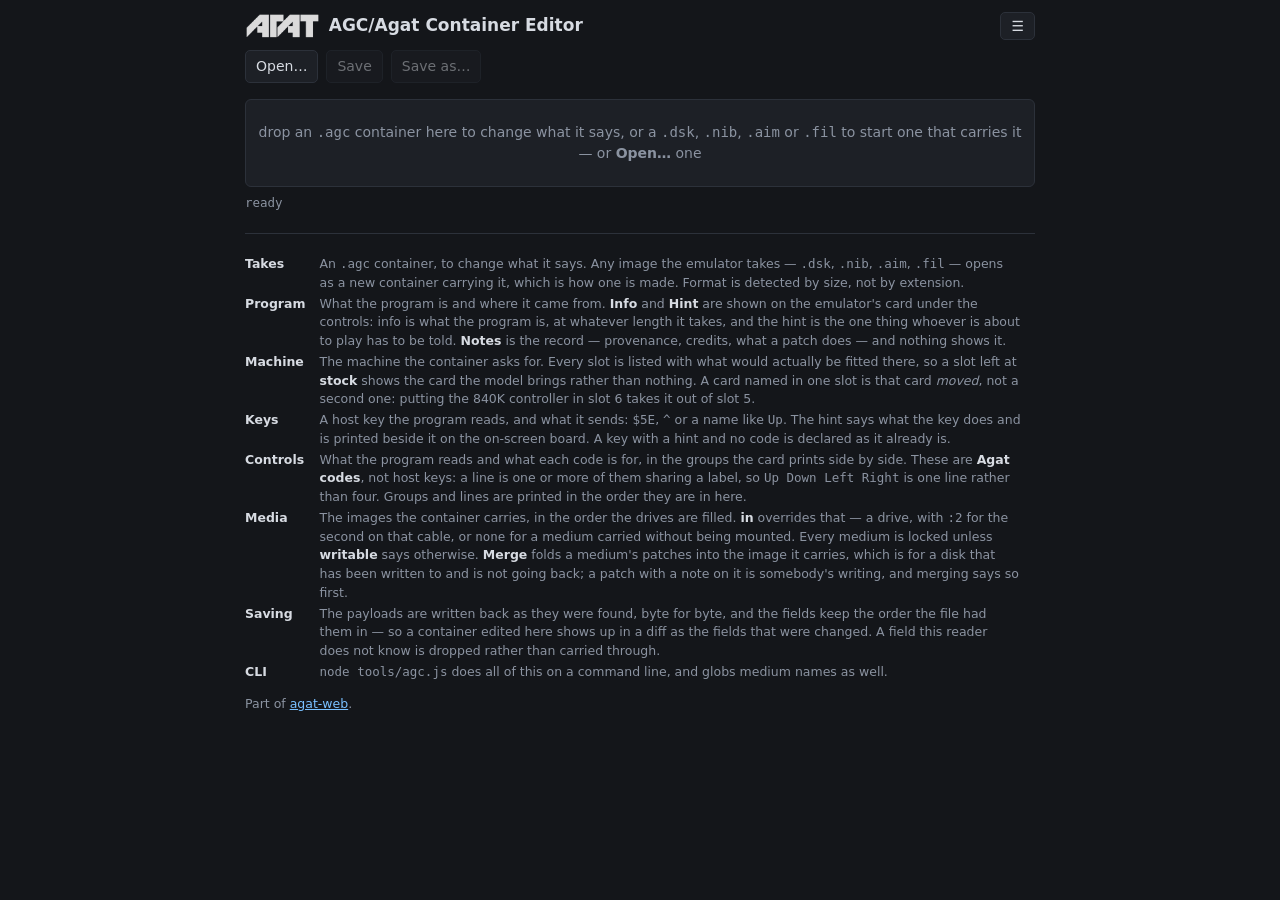
<file: edit-agc.html>
<!doctype html>
<html lang="en">
<head>
<meta charset="utf-8">
<meta name="viewport" content="width=device-width, initial-scale=1">
<link rel="stylesheet" href="agat.css">
<meta name="theme-color" content="#14161a">
<link rel="icon" href="icons/favicon.svg" type="image/svg+xml">
<link rel="apple-touch-icon" href="icons/agat-180.png">
<title>AGC/Agat Container Editor</title>
<style>
  .bar {
    display: flex; gap: 8px; align-items: center; flex-wrap: wrap;
    width: min(94vw, var(--page)); margin-bottom: 8px;
  }
  #status { width: min(94vw, var(--page)); margin-top: 8px; min-height: 22px; }
  #empty { color: var(--dim); text-align: center; padding: 22px 10px; }
  /* A panel's own heading. The panels stack, and without one the machine's
     slots read as a continuation of the media above them. */
  .panel h2 {
    font-size: 12.5px; font-weight: 600; color: var(--dim); margin: 0 0 8px;
    text-transform: lowercase; letter-spacing: .04em;
  }
  .panel .row > .key { flex: none; }
  .panel input[type=text] { flex: 1; min-width: 12ch; }
  .panel input.k { flex: none; width: 7ch; text-align: right; }
  .panel input.nm { flex: none; width: 24ch; }
  .panel textarea {
    flex: 1; min-width: 20ch; font: inherit; color: var(--ink);
    background: var(--bg); border: 1px solid var(--edge); border-radius: 5px;
    padding: 4px 8px; resize: vertical; min-height: 3.2em;
  }
  .panel select { padding: 4px 8px; }
  .panel button.sm { padding: 2px 9px; font-size: 12px; }
  /* A slot or a medium the container does not speak about: the controls are
     there, and what they are showing is the machine's rather than the file's. */
  .panel .row.stock > .key { opacity: .6; }
  .panel label.tick {
    color: var(--dim); font-size: 12.5px; display: flex; gap: 4px;
    align-items: center; cursor: pointer;
  }
  .help {
    width: min(94vw, var(--page)); margin-top: 16px; color: var(--dim);
    font-size: 12.5px; border-top: 1px solid var(--edge); padding-top: 12px;
  }
  .help b { color: var(--ink); font-weight: 600; }
  .help table { border-collapse: collapse; margin: 8px 0; }
  .help td { padding: 1px 14px 1px 0; vertical-align: top; }
</style>
</head>
<body>

<header class="top" id="topbar">
  <a class="brand" href="index.html" title="The emulator"><img class="logo" src="icons/agat-logo.png" alt="" width="75" height="26"></a>
  <h1>AGC/Agat Container Editor</h1>
</header>

<div class="bar">
  <label class="file" id="openlab">Open… <input type="file" id="file"></label>
  <button id="save" disabled title="Nothing open">Save</button>
  <button id="saveas" disabled title="Write the container to a file of your choosing">Save as…</button>
</div>

<div class="panel" id="empty">
  <div>drop an <code>.agc</code> container here to change what it says, or a
  <code>.dsk</code>, <code>.nib</code>, <code>.aim</code> or <code>.fil</code>
  to start one that carries it — or <b>Open…</b> one</div>
</div>

<div id="work" hidden>
  <div class="panel"><h2>program</h2><div id="program"></div></div>
  <div class="panel"><h2>machine</h2><div id="machine"></div></div>
  <div class="panel"><h2>keys</h2><div id="keys"></div></div>
  <div class="panel"><h2>controls</h2><div id="controls"></div></div>
  <div class="panel"><h2>media</h2><div id="media"></div></div>
</div>

<div id="status" class="status">ready</div>

<div class="help" id="help">
  <table>
    <tr><td><b>Takes</b></td><td>
      An <code>.agc</code> container, to change what it says. Any image the
      emulator takes — <code>.dsk</code>, <code>.nib</code>, <code>.aim</code>,
      <code>.fil</code> — opens as a new container carrying it, which is how one
      is made. Format is detected by size, not by extension.
    </td></tr>
    <tr><td><b>Program</b></td><td>
      What the program is and where it came from. <b>Info</b> and <b>Hint</b>
      are shown on the emulator's card under the controls: info is what the
      program is, at whatever length it takes, and the hint is the one thing
      whoever is about to play has to be told. <b>Notes</b> is the record —
      provenance, credits, what a patch does — and nothing shows it.
    </td></tr>
    <tr><td><b>Machine</b></td><td>
      The machine the container asks for. Every slot is listed with what would
      actually be fitted there, so a slot left at <b>stock</b> shows the card
      the model brings rather than nothing. A card named in one slot is that
      card <i>moved</i>, not a second one: putting the 840K controller in slot 6
      takes it out of slot 5.
    </td></tr>
    <tr><td><b>Keys</b></td><td>
      A host key the program reads, and what it sends: <code>$5E</code>,
      <code>^</code> or a name like <code>Up</code>. The hint says what the key
      does and is printed beside it on the on-screen board. A key with a hint
      and no code is declared as it already is.
    </td></tr>
    <tr><td><b>Controls</b></td><td>
      What the program reads and what each code is for, in the groups the card
      prints side by side. These are <b>Agat codes</b>, not host keys: a line is
      one or more of them sharing a label, so <code>Up Down Left Right</code> is
      one line rather than four. Groups and lines are printed in the order they
      are in here.
    </td></tr>
    <tr><td><b>Media</b></td><td>
      The images the container carries, in the order the drives are filled.
      <b>in</b> overrides that — a drive, with <code>:2</code> for the second on
      that cable, or <code>none</code> for a medium carried without being
      mounted. Every medium is locked unless <b>writable</b> says otherwise.
      <b>Merge</b> folds a medium's patches into the image it carries, which is
      for a disk that has been written to and is not going back; a patch with a
      note on it is somebody's writing, and merging says so first.
    </td></tr>
    <tr><td><b>Saving</b></td><td>
      The payloads are written back as they were found, byte for byte, and the
      fields keep the order the file had them in — so a container edited here
      shows up in a diff as the fields that were changed. A field this reader
      does not know is dropped rather than carried through.
    </td></tr>
    <tr><td><b>CLI</b></td><td>
      <code>node tools/agc.js</code> does all of this on a command line, and
      globs medium names as well.
    </td></tr>
  </table>
  <p>
    Part of <a href="https://github.com/amaltsev/agat-web">agat-web</a>.
  </p>
</div>

<script src="src/topbar.js"></script>
<script src="src/chars.js"></script>
<script src="src/videopal.js"></script>
<script src="src/machine.js"></script>
<script src="src/unpack.js"></script>
<script src="src/agc.js"></script>
<script src="src/image.js"></script>
<script src="src/keyboard.js"></script>
<script>
(function () {
  'use strict';
  var A = AGAT;

  // The rest of the top row: the menu the three pages share.
  A.TopBar.mount(document.getElementById('topbar'), 'edit-agc.html');

  // The container being edited, in the shape `parse` returns and `respec`
  // takes back. Every control on the page writes into this and nothing else,
  // so what is saved is what is on the screen and there is no second copy of
  // the container to keep in step.
  var doc = null;
  var name = '';
  var handle = null;
  var dirty = false;

  // The picker keeps a handle, so Save can write over the file that was opened
  // instead of dropping a second copy in Downloads. It needs a served page: on
  // file:// there is no origin to grant the permission to.
  var CAN_PICK = !!window.showOpenFilePicker && location.protocol !== 'file:';

  var statusEl = document.getElementById('status');
  var saveEl = document.getElementById('save');
  var saveAsEl = document.getElementById('saveas');
  var emptyEl = document.getElementById('empty');
  var workEl = document.getElementById('work');

  function say(msg, isError) {
    statusEl.textContent = msg;
    statusEl.className = 'status' + (isError ? ' err' : '');
  }

  // ---- the model ----------------------------------------------------------
  //
  // The four functions below are the whole of what this page decides, and none
  // of them touches the document: `check.js agcui` lifts them out of the file
  // and drives them with plain objects. Everything else here is controls being
  // wired to them.

  // A bare image as the container that carries it — what `tools/agc.js make`
  // starts from, with the one medium already in it. No field is set that the
  // file did not say: an empty `order` is what tells a save to use the
  // documented field order rather than somebody's arrangement.
  function blankDoc(file, bytes) {
    return {
      version: A.agc.VERSION, name: '', order: [],
      title: '', author: '', date: '', url: '', notes: '', info: '', hint: '',
      machine: { model: 0, ram: 0, monitor: '', boot: '', slots: null },
      keys: {}, controls: {}, state: null, recordings: [],
      media: [newMedium(file, bytes)],
    };
  }

  // One medium, as `parse` would have handed it over: the payload is the image
  // as it stands, because nothing has patched it.
  function newMedium(file, bytes) {
    return { name: file, bytes: bytes, patches: [], payload: bytes,
             mount: '', writable: false };
  }

  // The slot rows as `machine.slots` — what the container says its machine has
  // that the model does not bring. `card` is '' for a slot it says nothing
  // about, which is dropped, and 'none' for one it deliberately empties, which
  // is written as null. Sizes are kilobytes here, as they are in the file.
  //
  // Null for a machine with nothing to say, so a stock container carries no
  // field at all rather than an empty object.
  function slotOverrides(rows) {
    var out = {}, any = false, i, r, e;
    for (i = 0; i < rows.length; i++) {
      r = rows[i];
      if (!r.card) continue;
      if (r.card === 'none') { out[r.slot] = null; any = true; continue; }
      if (!A.agc.CARDS[r.card]) continue;
      e = { card: r.card, ram: Number(r.ram) || 0 };
      if (r.drives) e.drives = 2;
      out[r.slot] = e;
      any = true;
    }
    return any ? out : null;
  }

  // What a `keys` value says, whichever of its spellings the file used.
  function codeOf(v) { return typeof v === 'string' ? v : (v && v.code) || ''; }

  function hintOf(v) { return (v && v.hint) || ''; }

  // The key rows as `keys`. The three shapes are the ones the format has: a
  // bare code where that is all there is to say, the long form where the key
  // carries a hint, and null for a key declared as it already is — which is
  // what a hint with no code means.
  //
  // A row nobody has changed goes back exactly as the file wrote it. Several of
  // those shapes have more than one spelling — `null` and `{}` are both a bare
  // declaration, `"^"` and `{"code":"^"}` both a remap — and a save that picked
  // its own favourite would rewrite lines nobody touched. `wrote` is the value
  // the file had, and it is preferred over the shape this would choose whenever
  // the two say the same thing.
  //
  // A row with no key name at all is one somebody started and left, and is not
  // a key; a code that resolves to nothing is refused, because a container that
  // names a code wrong is a game with a dead key and nothing to say why.
  function keyMap(rows) {
    var out = {}, i, r, kept;
    for (i = 0; i < rows.length; i++) {
      r = rows[i];
      if (!r.key) continue;
      if (r.code && A.keyboard.resolveCode(r.code) < 0) {
        throw new Error(r.key + ': ' + r.code +
                        ' is not a code — try $5E, ^, or Up');
      }
      kept = r.key === r.was && codeOf(r.wrote) === r.code &&
             hintOf(r.wrote) === r.hint;
      out[r.key] = kept ? r.wrote
                 : r.code ? (r.hint ? { code: r.code, hint: r.hint } : r.code)
                 : (r.hint ? { hint: r.hint } : null);
    }
    return out;
  }

  // A name this object was given, rather than one every object has: a group
  // called `constructor` is a group, and `out.constructor` is a function.
  function has(o, k) { return Object.prototype.hasOwnProperty.call(o, k); }

  // What a `controls` value says. `true` is a control worth naming with nothing
  // to add, and reads here as no label at all.
  function labelOf(v) {
    return v === true || v === null || v === undefined ? '' : String(v);
  }

  // A row's codes, as the file should hold them: every spelling
  // `resolveCode` takes, left as it was written — `^`, `Up` and `$5E` are
  // somebody's deliberate spelling of the same kind of thing — with one
  // exception. A bare digit is rewritten `$31`, because JSON objects iterate
  // integer-like keys first whatever order the file has them in, and a row
  // named `"1"` is drawn at the top of its group rather than where it was put.
  function normCodes(s) {
    var parts = String(s).split(/\s+/), out = [], i, t, c;
    for (i = 0; i < parts.length; i++) {
      t = parts[i];
      if (!t) continue;
      c = A.keyboard.resolveCode(t);
      if (c < 0) throw new Error(t + ' is not a code — try $5E, ^, or Up');
      out.push(/^[0-9]+$/.test(t)
                 ? '$' + (c < 16 ? '0' : '') + c.toString(16).toUpperCase()
                 : t);
    }
    return out.join(' ');
  }

  // The group rows as `controls`. A group with no name is one somebody started
  // and left, and so is a row with no codes; a group left with no rows at all
  // is not a group.
  //
  // A row nobody has changed goes back exactly as the file wrote it, for the
  // reason `keyMap` does the same: `true` and `""` are both a control with
  // nothing to add, and a save that picked its own favourite would rewrite
  // lines nobody touched.
  //
  // Three things stop the save, because each is a container that would come
  // back saying something other than what the panel shows: a code that names
  // nothing, a name used twice — the second would swallow the first — and a
  // group named with a digit, which JSON moves to the front of the block.
  function controlMap(groups) {
    var out = {}, i, j, g, r, rows, any, codes, kept;
    for (i = 0; i < groups.length; i++) {
      g = groups[i];
      if (!g.name) continue;
      if (/^[0-9]+$/.test(g.name)) {
        throw new Error(g.name + ': a group named with a digit jumps to the ' +
                        'front of the card — give it a word');
      }
      if (has(out, g.name)) throw new Error(g.name + ': named twice');
      rows = {};
      any = false;
      for (j = 0; j < g.rows.length; j++) {
        r = g.rows[j];
        try {
          codes = normCodes(r.codes);
        } catch (e) {
          throw new Error(g.name + ': ' + e.message);
        }
        if (!codes) continue;
        if (has(rows, codes)) {
          throw new Error(g.name + ': ' + codes + ' is named twice');
        }
        kept = g.name === g.was && codes === r.was && labelOf(r.wrote) === r.label;
        rows[codes] = kept ? r.wrote : (r.label || true);
        any = true;
      }
      if (any) out[g.name] = rows;
    }
    return out;
  }

  // A control group's rows, as the panel holds them while it is up. `was` and
  // `wrote` are the file's own spelling of the row, as they are for a key.
  function ctlGroupsFrom(controls) {
    var out = [], name, rows, k;
    for (name in controls) {
      rows = [];
      for (k in controls[name]) {
        rows.push({ codes: k, label: labelOf(controls[name][k]),
                    was: k, wrote: controls[name][k] });
      }
      out.push({ name: name, was: name, rows: rows });
    }
    return out;
  }

  // An item moved within a list, which is what an order that means something
  // makes worth doing — the drives are filled in the media list's order, and
  // the card prints the control groups in theirs. Out of the list and back in
  // at the new position, so moving down past the end and up past the front both
  // stop rather than wrap: the first medium is the boot disk and an arrow key
  // should not be able to make it the last one by accident.
  function move(list, from, to) {
    if (from === to || from < 0 || from >= list.length ||
        to < 0 || to >= list.length) {
      return list;
    }
    var out = list.slice();
    out.splice(to, 0, out.splice(from, 1)[0]);
    return out;
  }

  // ---- drawing ------------------------------------------------------------

  function el(tag, cls, text) {
    var e = document.createElement(tag);
    if (cls) e.className = cls;
    if (text !== undefined) e.textContent = text;
    return e;
  }

  function row(into, label) {
    var r = el('div', 'row');
    r.appendChild(el('span', 'key', label));
    into.appendChild(r);
    return r;
  }

  function note(r, text) {
    var n = el('span', 'note', text);
    r.appendChild(n);
    return n;
  }

  function select(r, options, value, onpick) {
    var s = el('select'), i, o;
    for (i = 0; i < options.length; i++) {
      o = el('option', null, options[i][1]);
      o.value = options[i][0];
      s.appendChild(o);
    }
    s.value = value;
    s.addEventListener('change', function () { onpick(s.value); });
    r.appendChild(s);
    return s;
  }

  function text(r, cls, value, placeholder, oninput) {
    var t = el('input', cls);
    t.type = 'text';
    t.value = value || '';
    if (placeholder) t.placeholder = placeholder;
    t.addEventListener('input', function () { oninput(t.value); });
    r.appendChild(t);
    return t;
  }

  function tick(r, label, on, onpick) {
    var l = el('label', 'tick'), b = el('input');
    b.type = 'checkbox';
    b.checked = !!on;
    b.addEventListener('change', function () { onpick(b.checked); });
    l.appendChild(b);
    l.appendChild(el('span', null, label));
    r.appendChild(l);
    return b;
  }

  function button(r, label, title, onclick) {
    var b = el('button', 'sm', label);
    b.title = title;
    b.addEventListener('click', onclick);
    r.appendChild(b);
    return b;
  }

  // A change that does not move any control: the field is already showing what
  // it was given, so redrawing would only take the caret out of it.
  function touch() {
    dirty = true;
    saveEl.disabled = false;
    syncTitle();
  }

  // A change to the shape of something — a medium added, a key dropped, a card
  // whose size field only exists for some cards. The panel is rebuilt.
  function change(what) {
    touch();
    draw();
    if (what) say(what);
  }

  function draw() {
    drawProgram(document.getElementById('program'));
    drawMachine(document.getElementById('machine'));
    drawKeys(document.getElementById('keys'));
    drawControls(document.getElementById('controls'));
    drawMedia(document.getElementById('media'));
  }

  var TEXTS = [
    ['title', 'title', 'what the program is called'],
    ['author', 'author', 'who wrote it'],
    ['date', 'date', '1989, circa 1985, 1990-92'],
    ['url', 'url', 'where it came from, or where it is written up'],
  ];
  var AREAS = [
    ['info', 'info', 'what the program is — shown on the card under the controls'],
    ['hint', 'hint', 'the one thing whoever is about to play has to be told'],
    ['notes', 'notes', 'the record: provenance, credits, what a patch does'],
  ];

  function drawProgram(into) {
    into.textContent = '';
    TEXTS.forEach(function (f) {
      var r = row(into, f[1]);
      text(r, null, doc[f[0]], f[2], function (v) { doc[f[0]] = v; touch(); });
    });
    AREAS.forEach(function (f) {
      var r = row(into, f[1]), t = el('textarea');
      t.value = doc[f[0]] || '';
      t.placeholder = f[2];
      t.addEventListener('input', function () { doc[f[0]] = t.value; touch(); });
      r.appendChild(t);
    });
    drawState(into);
  }

  // The one thing the container may hold that nothing on this page edits: a
  // snapshot of the machine as it stood, written back untouched — but a save
  // that silently carries a megabyte of it should say the megabyte is there.
  function drawState(into) {
    if (doc.state) note(row(into, 'state'), 'the machine as it stood, kept as it is');
    var takes = doc.recordings || [];
    if (takes.length) {
      note(row(into, takes.length > 1 ? 'recordings' : 'recording'),
           takes.length + ' recorded ' + (takes.length > 1 ? 'sessions' : 'session') +
           ', kept as they are');
    }
  }

  // Where a disk may be put, which is also where a machine may be told to boot
  // from. Built rather than written out, because the slot list is the machine's
  // and not this page's.
  function drives(withOrder, withNone) {
    var out = [], i;
    if (withOrder) out.push(['', 'in order']);
    if (withNone) out.push(['none', 'not mounted']);
    out.push(['fdd140', 'fdd140'], ['fdd840', 'fdd840']);
    for (i = 0; i <= 7; i++) out.push(['slot:' + i, 'slot ' + i]);
    return out;
  }

  function drawMachine(into) {
    into.textContent = '';
    var m = doc.machine;
    var model = m.model || 7;

    var r = row(into, 'model');
    select(r, [['7', 'Agat-7'], ['9', 'Agat-9']], String(model), function (v) {
      m.model = Number(v);
      // The size and the slots are the other model's now. Neither is cleared —
      // a container that asks for 128K asks for it on either machine, and a
      // card named in a slot is a fitting somebody wrote down — but what is
      // fitted has changed under them, so the panel is redrawn to say so.
      change('model: Agat-' + m.model);
    });
    if (!m.model) note(r, 'the file says nothing; saving writes it down');

    r = row(into, 'ram');
    select(r, [['32', '32K'], ['64', '64K'], ['128', '128K']],
           String(m.ram || (model === 9 ? 128 : 64)), function (v) {
      m.ram = Number(v);
      touch();
    });
    note(r, 'base RAM, which is all the video controller can scan');

    r = row(into, 'monitor');
    var mons = [['', 'color16 (default)']], k;
    for (k in A.MONITORS) if (k !== A.MONITOR_DEFAULT) mons.push([k, k]);
    select(r, mons, m.monitor, function (v) { m.monitor = v; touch(); });
    note(r, 'the monitor the program was drawn for');

    r = row(into, 'boot');
    select(r, [['', 'auto (default)'], ['none', 'none'], ['monitor', 'monitor']]
              .concat(drives(false, false)),
           m.boot, function (v) { m.boot = v; touch(); });
    note(r, 'which drive starts');

    drawSlots(into, model);
  }

  // Every slot, with what would actually be fitted there. A container leaves
  // most of a machine unsaid, and a panel that showed only the overrides would
  // make a stock Agat-9 — two controllers and an ОЗУ card — look like a machine
  // with nothing in it.
  function drawSlots(into, model) {
    var named = doc.machine.slots || {};
    var fitted = A.Machine.resolveSlots(model, A.agc.scaleSlots(named));
    var cards = [['', 'stock'], ['none', 'empty']], c;
    for (c in A.agc.CARDS) cards.push([c, c]);

    for (var n = 0; n <= 7; n++) {
      slotRow(into, n, named, fitted, cards);
    }
  }

  function slotRow(into, n, named, fitted, cards) {
    var own = n in named ? named[n] : undefined;
    var r = row(into, 'slot ' + n);
    if (own === undefined) r.className = 'row stock';

    select(r, cards, own === undefined ? '' : own === null ? 'none' : own.card,
           function (v) {
      var slots = doc.machine.slots || {};
      if (!v) delete slots[n];
      else if (v === 'none') slots[n] = null;
      else {
        // A size and a drive count belong to the card that was there, not to
        // the slot: a controller put where the ЭмПЗУ was is not a 32K
        // controller. Both are kept only where the card has not changed.
        slots[n] = { card: v, ram: own && own.card === v ? own.ram : 0 };
        if (own && own.card === v && own.drives === 2) slots[n].drives = 2;
      }
      doc.machine.slots = Object.keys(slots).length ? slots : null;
      change('slot ' + n + ': ' + (v || 'stock'));
    });

    if (own) {
      text(r, 'k', own.ram ? String(own.ram) : '', 'K', function (v) {
        own.ram = Number(v) || 0;
        touch();
      }).title = 'the card’s memory in K, blank for the card’s own';
      if (own.card === 'fdd140' || own.card === 'fdd840') {
        tick(r, '2 drives', own.drives === 2, function (on) {
          if (on) own.drives = 2; else delete own.drives;
          touch();
        });
      }
    }

    // What is in the slot once the model and the overrides are both accounted
    // for — which is not what the select says whenever a card has been moved.
    var s = fitted[n];
    note(r, !s ? 'empty'
              : s.card + (s.ram ? ', ' + (s.ram >> 10) + 'K' : '') +
                (s.drives === 2 ? ', 2 drives' : ''));
  }

  // The keys are held as rows while the panel is up, rather than read back out
  // of `doc.keys` on every keystroke: a key being renamed passes through the
  // empty name and through names that collide with another row, and an object
  // keyed by name cannot hold either without losing a row somebody is typing.
  var keyRows = [];

  // `was` and `wrote` are what the file had — the key's name and its value — so
  // a row that comes back unchanged can be written back in the file's own
  // spelling rather than this page's.
  function keyRowsFrom(keys) {
    var out = [], k;
    for (k in keys) {
      out.push({ key: k, code: codeOf(keys[k]), hint: hintOf(keys[k]),
                 was: k, wrote: keys[k] });
    }
    return out;
  }

  // A panel's rows back into the container, under the panel's own error line.
  // What the rows cannot say stops the save rather than the keystroke, so a
  // half-typed `$5` is not an error message under the field somebody is still
  // typing in — and the line is drawn from the rows as they stand, so an error
  // survives the redraw that adding or dropping a row causes.
  function show(errEl, fn) {
    try {
      fn();
      errEl.textContent = '';
      errEl.className = 'note';
    } catch (e) {
      errEl.textContent = e.message;
      errEl.className = 'note err';
    }
  }

  function sync(errEl, fn) {
    show(errEl, fn);
    touch();
  }

  function setKeys() { doc.keys = keyMap(keyRows); }

  function setControls() { doc.controls = controlMap(ctlGroups); }

  function syncKeys(errEl) { sync(errEl, setKeys); }

  function syncControls(errEl) { sync(errEl, setControls); }

  function drawKeys(into) {
    into.textContent = '';
    var errEl = el('span', 'note');
    show(errEl, setKeys);

    keyRows.forEach(function (kr, i) {
      var r = row(into, i ? '' : 'key');
      text(r, 'nm', kr.key, 'KeyW', function (v) { kr.key = v; syncKeys(errEl); })
        .title = 'the host key, as the browser names it: KeyW, Space, ArrowUp';
      text(r, 'nm', kr.code, 'code', function (v) { kr.code = v; syncKeys(errEl); })
        .title = 'what it sends: $5E, ^, or a name like Up. Blank leaves the key as it is';
      text(r, null, kr.hint, 'what the key does', function (v) {
        kr.hint = v;
        syncKeys(errEl);
      });
      button(r, '✕', 'Drop this key', function () {
        keyRows.splice(i, 1);
        syncKeys(errEl);
        change('dropped ' + (kr.key || 'a key'));
      });
    });

    var r = row(into, keyRows.length ? '' : 'key');
    if (!keyRows.length) note(r, 'no keys remapped');
    button(r, 'Add key', 'Name a key the program reads', function () {
      keyRows.push({ key: '', code: '', hint: '' });
      change('');
    });
    r.appendChild(errEl);
  }

  // The groups are held as rows while the panel is up, for the reason the keys
  // are: a group being renamed passes through the empty name and through names
  // that collide with another group, and so does a row's codes within its
  // group. Neither can be held by an object keyed on what is being typed.
  var ctlGroups = [];

  function drawControls(into) {
    into.textContent = '';
    var errEl = el('span', 'note');
    show(errEl, setControls);

    ctlGroups.forEach(function (g, gi) { groupRows(into, g, gi, errEl); });

    var r = row(into, ctlGroups.length ? '' : 'group');
    if (!ctlGroups.length) note(r, 'the program reads nothing worth a card');
    button(r, 'Add group', 'A part of the program, and what it reads', function () {
      ctlGroups.push({ name: '', rows: [{ codes: '', label: '' }] });
      change('');
    });
    r.appendChild(errEl);
  }

  // A group: its own row, and then a row per control under it.
  function groupRows(into, g, gi, errEl) {
    var r = row(into, 'group');

    text(r, 'nm', g.name, 'Play', function (v) { g.name = v; syncControls(errEl); })
      .title = 'the part of the program these are the controls for';

    button(r, '↑', 'Earlier on the card', function () {
      ctlGroups = move(ctlGroups, gi, gi - 1);
      change('');
    }).disabled = gi === 0;
    button(r, '↓', 'Later on the card', function () {
      ctlGroups = move(ctlGroups, gi, gi + 1);
      change('');
    }).disabled = gi === ctlGroups.length - 1;

    button(r, 'Add control', 'A code this part of the program reads', function () {
      g.rows.push({ codes: '', label: '' });
      change('');
    });
    button(r, '✕', 'Drop this group', function () {
      ctlGroups.splice(gi, 1);
      change('dropped ' + (g.name || 'a group'));
    });

    g.rows.forEach(function (cr, ri) { controlRow(into, g, cr, ri, errEl); });
  }

  function controlRow(into, g, cr, ri, errEl) {
    var r = row(into, '');

    text(r, 'nm', cr.codes, 'Up Down', function (v) {
      cr.codes = v;
      syncControls(errEl);
    }).title = 'the codes it reads, spaces between them: Up Down Left Right, ^, $6B';
    text(r, null, cr.label, 'what they do', function (v) {
      cr.label = v;
      syncControls(errEl);
    });

    button(r, '↑', 'Earlier in the group', function () {
      g.rows = move(g.rows, ri, ri - 1);
      change('');
    }).disabled = ri === 0;
    button(r, '↓', 'Later in the group', function () {
      g.rows = move(g.rows, ri, ri + 1);
      change('');
    }).disabled = ri === g.rows.length - 1;

    button(r, '✕', 'Drop this control', function () {
      g.rows.splice(ri, 1);
      change('');
    });
  }

  function drawMedia(into) {
    into.textContent = '';
    doc.media.forEach(function (m, i) { mediumRow(into, m, i); });

    var r = row(into, '');
    var lab = el('label', 'file');
    lab.textContent = 'Add medium… ';
    var f = el('input');
    f.type = 'file';
    f.addEventListener('change', function () {
      if (f.files.length) addFile(f.files[0]);
      f.value = '';
    });
    lab.appendChild(f);
    r.appendChild(lab);
    note(r, 'an image, or another container’s media');
  }

  // Which cable a medium's `in` names, and whether it is the second drive on
  // it. The field is one string — `fdd140:2` — because that is what the format
  // says, and it is two controls here because that is what it means.
  function mountCable(mount) {
    return String(mount || '').replace(/:[12]$/, '');
  }

  function mountSecond(mount) {
    return /:2$/.test(String(mount || ''));
  }

  function mediumRow(into, m, i) {
    var s = A.sniff(m.payload, m.name);
    var r = row(into, String(i));

    text(r, 'nm', m.name, 'name', function (v) { m.name = v; touch(); })
      .title = 'what this medium is called';

    // The cable and the drive on it are two questions, and a `:2` hidden in a
    // list of twenty-two options is a question nobody sees. The tick is drawn
    // only where there is a cable for it to mean anything on.
    var cable = mountCable(m.mount);
    select(r, drives(true, true), cable, function (v) {
      m.mount = v && v !== 'none' && mountSecond(m.mount) ? v + ':2' : v;
      change('');
    }).title = 'the drive it goes in; in order fills the drives as the media list';

    if (cable && cable !== 'none') {
      tick(r, '2nd drive', mountSecond(m.mount), function (on) {
        m.mount = on ? cable + ':2' : cable;
        touch();
      });
    }

    tick(r, 'writable', m.writable, function (on) { m.writable = on; touch(); });

    button(r, '↑', 'Earlier in the list', function () {
      doc.media = move(doc.media, i, i - 1);
      change(i > 0 ? 'moved "' + m.name + '" to ' + (i - 1) : '');
    }).disabled = i === 0;
    button(r, '↓', 'Later in the list', function () {
      doc.media = move(doc.media, i, i + 1);
      change(i < doc.media.length - 1 ? 'moved "' + m.name + '" to ' + (i + 1) : '');
    }).disabled = i === doc.media.length - 1;

    button(r, 'Get', 'Take this medium off as a file, patches and all',
           function () { download(m.name, blobOf(m.payload)); });

    if (m.patches.length) {
      button(r, 'Merge', 'Fold the patches into the image', function () {
        mergeMedium(m);
      });
    }

    button(r, '✕', 'Take this medium out of the container', function () {
      removeMedium(i);
    }).disabled = doc.media.length < 2;

    // The second line of a medium: what it is, rather than what to do with it.
    var f = el('div', 'row');
    f.appendChild(el('span', 'key', ''));
    into.appendChild(f);
    var annotated = m.patches.filter(A.agc.isAnnotated).length;
    note(f, (s.kind || 'unrecognized') + ', ' + m.payload.length + ' bytes' +
            (m.patches.length
              ? ' · ' + m.patches.length + ' patch' +
                (m.patches.length === 1 ? '' : 'es') +
                (annotated ? ' (' + annotated + ' annotated)' : '')
              : ''));
  }

  function removeMedium(i) {
    // The CLI refuses the same thing: a container without a medium carries
    // nothing, and there would be no way back to one from this page.
    if (doc.media.length < 2) return;
    var gone = doc.media[i];
    if (!window.confirm('Take "' + gone.name + '" out of the container?')) return;
    doc.media.splice(i, 1);
    change('removed "' + gone.name + '"');
  }

  // The patches folded into the payload, so what the container carries is the
  // disk as it now stands. What that loses is the record of what was changed,
  // which is why an annotated patch asks first.
  function mergeMedium(m) {
    var annotated = m.patches.filter(A.agc.isAnnotated);
    if (annotated.length &&
        !window.confirm('The patch at ' + annotated[0].at + ' carries a note, ' +
                        'which folding it in would lose. Merge anyway?')) {
      return;
    }
    var n = m.patches.length;
    m.bytes = m.payload;
    m.patches = [];
    change('merged ' + n + ' patch' + (n === 1 ? '' : 'es') + ' into "' + m.name + '"');
  }

  // ---- opening ------------------------------------------------------------

  // A file dropped on the page, which is the one gesture that has to guess. A
  // container is one to open; an image is one to put in the container that is
  // open, and one to start a container from when none is. The two buttons never
  // guess: Open… opens whatever it is given and Add medium… adds it.
  function dropFile(file) {
    return file.arrayBuffer().then(function (buf) {
      var bytes = new Uint8Array(buf);
      if (doc && A.sniff(bytes, file.name).kind !== 'agc') {
        return addBytes(file.name, bytes);
      }
      return openBytes(bytes, file.name, null);
    }).catch(function (e) { say(e.message, true); });
  }

  function openFile(file, h) {
    return file.arrayBuffer().then(function (buf) {
      return openBytes(new Uint8Array(buf), file.name, h);
    }).catch(function (e) { say(e.message, true); });
  }

  function openBytes(bytes, file, h) {
    return Promise.resolve().then(function () {
      // What it is first, and only then whether to throw away the unsaved
      // changes: a file that cannot be opened is not worth asking about.
      var s = A.sniff(bytes, file);
      if (!s.kind) throw new Error(file + ': not a recognized Agat image (' +
                                   bytes.length + ' bytes)');
      if (dirty && !window.confirm(
            'The container has been changed and not saved. Open another anyway?')) {
        return undefined;
      }
      if (s.kind === 'agc') return openContainer(bytes, file, h);
      // An image opened on its own is a container that carries it, which is
      // what `agc.js make` does — and the name it is saved under follows the
      // image rather than staying whatever was dropped.
      doc = blankDoc(file, bytes);
      name = file.replace(/\.[^.]*$/, '') + '.agc';
      handle = null;
      opened('made a container from ' + file);
      return undefined;
    });
  }

  function openContainer(bytes, file, h) {
    return A.agc.parse(bytes, file).then(function (c) {
      doc = c;
      name = file;
      handle = h || null;
      opened(file + ' — ' + c.media.length +
             (c.media.length === 1 ? ' medium' : ' media'));
    });
  }

  function opened(msg) {
    keyRows = keyRowsFrom(doc.keys);
    ctlGroups = ctlGroupsFrom(doc.controls);
    dirty = false;
    emptyEl.hidden = true;
    workEl.hidden = false;
    saveEl.disabled = true;
    saveAsEl.disabled = false;
    draw();
    syncTitle();
    say(msg);
  }

  function addFile(file) {
    file.arrayBuffer().then(function (buf) {
      return addBytes(file.name, new Uint8Array(buf));
    }).catch(function (e) { say(e.message, true); });
  }

  // A file as media. A container contributes its media, its patches and where
  // they go, and nothing else it says: what it said about its program is that
  // container's own.
  function addBytes(file, bytes) {
    var s = A.sniff(bytes, file);
    if (s.kind === 'agc') {
      return A.agc.parse(bytes, file).then(function (c) {
        if (!c.media.length) throw new Error(file + ': carries no media');
        doc.media = doc.media.concat(c.media);
        change('added ' + c.media.length + ' from ' + file);
      });
    }
    if (!s.kind) {
      throw new Error(file + ': not a recognized Agat image (' +
                      bytes.length + ' bytes)');
    }
    doc.media.push(newMedium(file, bytes));
    change('added "' + file + '"');
    return undefined;
  }

  document.getElementById('file').addEventListener('change', function (e) {
    if (e.target.files.length) openFile(e.target.files[0], null);
    e.target.value = '';
  });

  // Open… through the picker where there is one, so that Save has somewhere to
  // write back to. The label's own input is the fallback, and is what the click
  // reaches when the picker is not there.
  document.getElementById('openlab').addEventListener('click', function (e) {
    if (!CAN_PICK) return;
    e.preventDefault();
    window.showOpenFilePicker({ multiple: false }).then(function (handles) {
      var h = handles[0];
      return h.getFile().then(function (f) { return openFile(f, h); });
    }).catch(function (err) {
      if (err.name !== 'AbortError') say(err.message, true);
    });
  });

  ['dragenter', 'dragover'].forEach(function (t) {
    document.addEventListener(t, function (e) { e.preventDefault(); });
  });
  document.addEventListener('drop', function (e) {
    e.preventDefault();
    if (e.dataTransfer && e.dataTransfer.files.length) {
      dropFile(e.dataTransfer.files[0]);
    }
  });

  // ---- saving -------------------------------------------------------------

  function syncTitle() {
    saveEl.title = !doc ? 'Nothing open' :
      handle ? 'Write the container back to ' + name :
      'Download the container as ' + name;
  }

  function blobOf(bytes) {
    return new Blob([bytes], { type: 'application/octet-stream' });
  }

  // The container as its file. Everything on the page has already been written
  // into `doc`, so this is `respec` and the writer — and then the field order
  // the file arrived with, so a container edited here shows up in a diff as the
  // fields that were changed and not as a reshuffle.
  function build() {
    if (!doc) return Promise.reject(new Error('nothing open'));
    var spec;
    try {
      doc.keys = keyMap(keyRows);
      doc.controls = controlMap(ctlGroups);
      spec = A.agc.respec(doc);
    } catch (e) {
      return Promise.reject(e);
    }
    return A.agc.build(spec).then(function (text) {
      return new Blob([A.agc.reorder(text, doc.order)],
                      { type: 'application/json' });
    });
  }

  function wrote(blob) {
    dirty = false;
    saveEl.disabled = true;
    say('saved ' + name + ' — ' + Math.round(blob.size / 1024) + 'K');
  }

  function writeTo(h, blob) {
    return h.createWritable().then(function (w) {
      return w.write(blob).then(function () { return w.close(); });
    });
  }

  saveEl.addEventListener('click', function () {
    build().then(function (blob) {
      if (!handle) {
        download(name, blob);
        wrote(blob);
        return undefined;
      }
      return writeTo(handle, blob).then(function () { wrote(blob); });
    }).catch(function (e) { say(e.message, true); });
  });

  saveAsEl.addEventListener('click', function () {
    build().then(function (blob) {
      if (!CAN_PICK || !window.showSaveFilePicker) {
        download(name, blob);
        wrote(blob);
        return undefined;
      }
      return window.showSaveFilePicker({ suggestedName: name }).then(function (h) {
        return writeTo(h, blob).then(function () {
          // Saved somewhere else, so that is the file this page is editing now:
          // a second Save should not go back to the first one.
          handle = h;
          name = h.name;
          wrote(blob);
          syncTitle();
        });
      });
    }).catch(function (e) {
      if (e.name !== 'AbortError') say(e.message, true);
    });
  });

  function download(as, blob) {
    var a = document.createElement('a');
    a.href = URL.createObjectURL(blob);
    a.download = as;
    a.click();
    setTimeout(function () { URL.revokeObjectURL(a.href); }, 10000);
  }

  // The one thing here that cannot be got back.
  window.addEventListener('beforeunload', function (e) {
    if (!dirty) return;
    e.preventDefault();
    e.returnValue = '';
  });

  if (!CAN_PICK && window.showOpenFilePicker) {
    say('ready — served from a file:// address, so Save downloads');
  }
})();
</script>
</body></html>
</file>
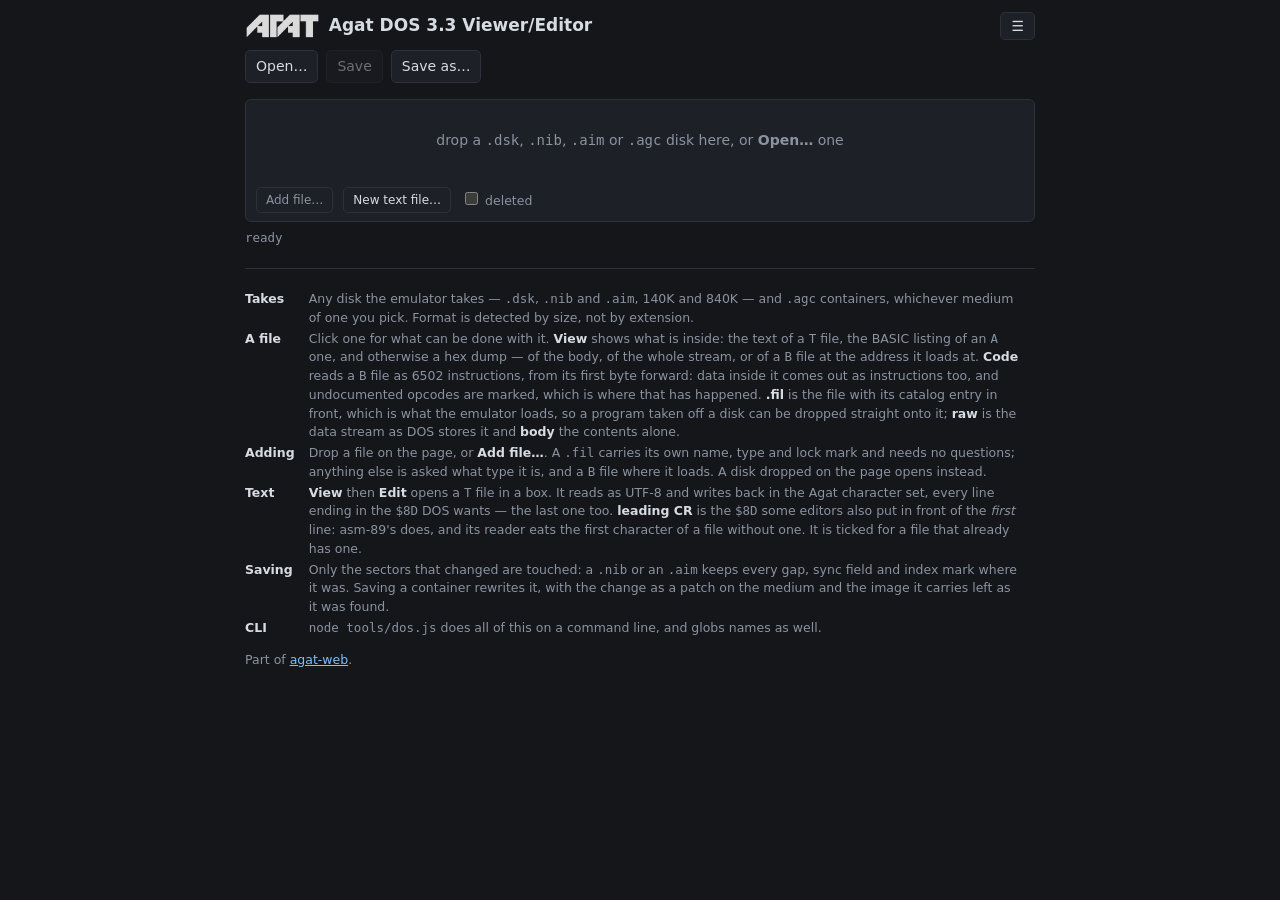
<file: edit-dos.html>
<!doctype html>
<html lang="en">
<head>
<meta charset="utf-8">
<meta name="viewport" content="width=device-width, initial-scale=1">
<link rel="stylesheet" href="agat.css">
<meta name="theme-color" content="#14161a">
<link rel="icon" href="icons/favicon.svg" type="image/svg+xml">
<link rel="apple-touch-icon" href="icons/agat-180.png">
<title>Agat DOS 3.3 Viewer/Editor</title>
<style>
  .bar {
    display: flex; gap: 8px; align-items: center; flex-wrap: wrap;
    width: min(94vw, var(--page)); margin-bottom: 8px;
  }
  #status { width: min(94vw, var(--page)); margin-top: 8px; min-height: 22px; }
  /* Nothing open yet: the panel is the drop target, so it says so. */
  #empty { color: var(--dim); text-align: center; padding: 22px 10px; }
  .help {
    width: min(94vw, var(--page)); margin-top: 16px; color: var(--dim);
    font-size: 12.5px; border-top: 1px solid var(--edge); padding-top: 12px;
  }
  .help b { color: var(--ink); font-weight: 600; }
  .help table { border-collapse: collapse; margin: 8px 0; }
  .help td { padding: 1px 14px 1px 0; vertical-align: top; }
</style>
</head>
<body>

<header class="top" id="topbar">
  <a class="brand" href="index.html" title="The emulator"><img class="logo" src="icons/agat-logo.png" alt="" width="75" height="26"></a>
  <h1>Agat DOS 3.3 Viewer/Editor</h1>
</header>

<div class="bar">
  <label class="file" id="openlab">Open… <input type="file" id="file"></label>
  <button id="save" disabled title="Write the disk back">Save</button>
  <button id="saveas" title="Write the disk to a file of your choosing">Save as…</button>
  <select id="medium" title="Which medium of the container to work on" hidden></select>
</div>

<div class="panel" id="panel">
  <div id="empty">drop a <code>.dsk</code>, <code>.nib</code>, <code>.aim</code> or
  <code>.agc</code> disk here, or <b>Open…</b> one</div>
</div>

<div id="status" class="status">ready</div>

<div class="help" id="help">
  <table>
    <tr><td><b>Takes</b></td><td>
      Any disk the emulator takes — <code>.dsk</code>, <code>.nib</code> and
      <code>.aim</code>, 140K and 840K — and <code>.agc</code> containers,
      whichever medium of one you pick. Format is detected by size, not by
      extension.
    </td></tr>
    <tr><td><b>A file</b></td><td>
      Click one for what can be done with it. <b>View</b> shows what is inside:
      the text of a <code>T</code> file, the BASIC listing of an <code>A</code>
      one, and otherwise a hex dump — of the body, of the whole stream, or of a
      <code>B</code> file at the address it loads at. <b>Code</b> reads a
      <code>B</code> file as 6502 instructions, from its first byte forward:
      data inside it comes out as instructions too, and undocumented opcodes
      are marked, which is where that has happened. <b>.fil</b> is the file with its
      catalog entry in front, which is what the emulator loads, so a program
      taken off a disk can be dropped straight onto it; <b>raw</b> is the data
      stream as DOS stores it and <b>body</b> the contents alone.
    </td></tr>
    <tr><td><b>Adding</b></td><td>
      Drop a file on the page, or <b>Add file…</b>. A <code>.fil</code> carries
      its own name, type and lock mark and needs no questions; anything else is
      asked what type it is, and a <code>B</code> file where it loads. A disk
      dropped on the page opens instead.
    </td></tr>
    <tr><td><b>Text</b></td><td>
      <b>View</b> then <b>Edit</b> opens a <code>T</code> file in a box. It
      reads as UTF-8 and writes back in the Agat
      character set, every line ending in the <code>$8D</code> DOS wants —
      the last one too. <b>leading CR</b> is the <code>$8D</code> some editors
      also put in front of the <i>first</i> line: asm-89's does, and its reader
      eats the first character of a file without one. It is ticked for a file
      that already has one.
    </td></tr>
    <tr><td><b>Saving</b></td><td>
      Only the sectors that changed are touched: a <code>.nib</code> or an
      <code>.aim</code> keeps every gap, sync field and index mark where it
      was. Saving a container rewrites it, with the change as a patch on the
      medium and the image it carries left as it was found.
    </td></tr>
    <tr><td><b>CLI</b></td><td>
      <code>node tools/dos.js</code> does all of this on a command line, and
      globs names as well.
    </td></tr>
  </table>
  <p>
    Part of <a href="https://github.com/amaltsev/agat-web">agat-web</a>.
  </p>
</div>

<script src="src/topbar.js"></script>
<script src="src/chars.js"></script>
<script src="src/videopal.js"></script>
<script src="src/drive.js"></script>
<script src="src/aim840.js"></script>
<script src="src/gcr140.js"></script>
<script src="src/unpack.js"></script>
<script src="src/agc.js"></script>
<script src="src/image.js"></script>
<script src="src/sectors.js"></script>
<script src="src/dos33.js"></script>
<script src="src/fil.js"></script>
<script src="src/dosfile.js"></script>
<script src="src/basic.js"></script>
<script src="src/disasm.js"></script>
<script src="src/dosui.js"></script>
<script>
(function () {
  'use strict';
  var A = AGAT;

  // The rest of the top row: the menu the three pages share.
  A.TopBar.mount(document.getElementById('topbar'), 'edit-dos.html');
  var statusEl = document.getElementById('status');
  var saveEl = document.getElementById('save');
  var saveAsEl = document.getElementById('saveas');
  var mediumEl = document.getElementById('medium');
  var panelEl = document.getElementById('panel');
  var emptyEl = document.getElementById('empty');

  // The file being edited, and enough of where it came from to write it out
  // again — the same two things tools/dos.js keeps. A container is unwrapped to
  // one of its media; a bare file keeps its header and any trailing epilogue,
  // which are spliced back around the payload on the way out.
  var img = null;
  var dirty = false;

  // The picker keeps a handle, so Save can write over the file that was opened
  // instead of dropping a second copy in Downloads. It needs a served page:
  // on file:// there is no origin to grant the permission to, and the call
  // fails in a way that cannot be recovered inside the same gesture.
  var CAN_PICK = !!window.showOpenFilePicker && location.protocol !== 'file:';

  function say(msg, isError) {
    statusEl.textContent = msg;
    statusEl.className = 'status' + (isError ? ' err' : '');
  }

  var ui = new A.DosUI(panelEl, {
    onStatus: say,
    onChange: function () {
      dirty = true;
      saveEl.disabled = false;
      syncTitle();
    },
    // A disk dropped on the panel is one to open, not one to put on the disk —
    // and the panel is empty when the first one arrives, so this is set here
    // rather than per disk.
    onImage: function (file) { return openFile(file, null); },
  });

  function syncTitle() {
    saveEl.title = !img ? 'Nothing open' :
      img.handle ? 'Write the disk back to ' + img.name :
      'Download the disk as ' + img.name;
  }

  // ---- opening ------------------------------------------------------------

  // Whatever arrived, wherever it was dropped. A disk is opened; anything else
  // is a file for the disk that is open, and goes to the panel — so the page
  // is one target rather than two, and a .fil dropped an inch below the list
  // lands on the disk instead of being told it is not a disk image.
  function openFile(file, handle) {
    return file.arrayBuffer().then(function (buf) {
      var bytes = new Uint8Array(buf);
      var s = A.sniff(bytes, file.name);
      if (s.kind !== 'agc' && !A.Sectors.KINDS[s.kind]) return ui.take([file]);
      if (dirty &&
          !window.confirm('The disk has been changed and not saved. Open another anyway?')) {
        return undefined;
      }
      return openBytes(bytes, file.name, handle);
    }).catch(function (e) { say(e.message, true); });
  }

  function openBytes(bytes, name, handle) {
    var s = A.sniff(bytes, name);
    if (s.kind === 'agc') {
      return A.agc.parse(bytes, s.name).then(function (c) {
        img = { name: name, handle: handle || null, agc: c };
        buildMediumMenu(c);
        // The first medium that is a disk: a container may lead with a .fil,
        // and picking it would open with an error for no reason.
        var i = 0;
        for (i = 0; i < c.media.length; i++) {
          if (A.Sectors.KINDS[A.sniff(c.media[i].payload, c.media[i].name).kind]) break;
        }
        mountMedium(i < c.media.length ? i : 0);
      });
    }
    if (!A.Sectors.KINDS[s.kind]) {
      throw new Error(name + ': not a disk image' +
                      (s.kind ? ' (' + s.kind + ')' : ' (' + bytes.length + ' bytes)'));
    }
    img = { name: name, handle: handle || null, file: bytes, inner: s,
            kind: s.kind, data: new Uint8Array(s.payload) };
    mediumEl.hidden = true;                // a bare image is the only one there is
    mountDisk(name);
    return Promise.resolve();
  }

  function buildMediumMenu(c) {
    mediumEl.textContent = '';
    c.media.forEach(function (m, i) {
      var o = document.createElement('option');
      o.value = String(i);
      o.textContent = m.name || ('medium ' + i);
      mediumEl.appendChild(o);
    });
    mediumEl.hidden = c.media.length < 2;
  }

  function mountMedium(i) {
    var c = img.agc, m = c.media[i];
    if (!m) throw new Error('no medium ' + i);
    var inner = A.sniff(m.payload, m.name);
    img.index = i;
    img.base = m.payload;
    img.inner = inner;
    img.kind = inner.kind;
    mediumEl.value = String(i);
    if (!A.Sectors.KINDS[inner.kind]) {
      img.data = null;
      ui.mount(null, {});
      throw new Error(m.name + ' is not a disk image');
    }
    img.data = new Uint8Array(inner.payload);
    mountDisk(img.name + ' [' + (m.name || i) + ']');
  }

  // The image, as sectors and then as a file system. A disk that is not a DOS
  // 3.3 disk says so here and the panel stays empty — which is a fact about
  // the disk, not a failure to open it.
  function mountDisk(label) {
    img.sec = new A.Sectors(img.kind, img.data,
                            { prodos: img.inner.prodos, name: img.inner.name });
    try {
      img.dos = new A.Dos33(img.sec);
    } catch (e) {
      // Nothing is shown rather than the last disk's catalog: what is open is
      // this disk, and it has no file system on it.
      img.dos = null;
      ui.mount(null, {});
      throw e;
    }
    emptyEl.hidden = true;
    dirty = false;
    saveEl.disabled = true;
    syncTitle();
    ui.mount(img.dos, { label: label, writable: true });
    say(label + ' — ' + img.dos.list().length + ' files');
  }

  document.getElementById('file').addEventListener('change', function (e) {
    if (e.target.files.length) openFile(e.target.files[0], null);
    e.target.value = '';
  });

  // Open… through the picker where there is one, so that Save has somewhere to
  // write back to. The label's own input is the fallback, and is what the
  // click reaches when the picker is not there.
  document.getElementById('openlab').addEventListener('click', function (e) {
    if (!CAN_PICK) return;
    e.preventDefault();
    window.showOpenFilePicker({ multiple: false }).then(function (handles) {
      var h = handles[0];
      return h.getFile().then(function (f) { return openFile(f, h); });
    }).catch(function (err) {
      if (err.name !== 'AbortError') say(err.message, true);
    });
  });

  mediumEl.addEventListener('change', function () {
    if (!img || !img.agc) return;
    if (dirty && !window.confirm('The disk has been changed and not saved. Switch anyway?')) {
      mediumEl.value = String(img.index);
      return;
    }
    try {
      mountMedium(Number(mediumEl.value));
    } catch (e) { say(e.message, true); }
  });

  // A file dropped anywhere but on the list — the list takes files onto the
  // disk, and the rest of the page opens them.
  ['dragenter', 'dragover'].forEach(function (t) {
    document.addEventListener(t, function (e) { e.preventDefault(); });
  });
  document.addEventListener('drop', function (e) {
    e.preventDefault();
    if (e.target.closest && e.target.closest('.dos')) return;
    if (e.dataTransfer && e.dataTransfer.files.length) {
      openFile(e.dataTransfer.files[0], null);
    }
  });

  // ---- saving -------------------------------------------------------------

  // The changed image, as the file it arrived as. Only the sectors that were
  // written have moved: `pack()` puts a stream image's working copy back, and
  // everything around the payload — a header, a trailing epilogue — is spliced
  // back the way it was found.
  function build() {
    if (!img || !img.dos) return Promise.reject(new Error('nothing open'));
    img.sec.pack();
    if (!img.agc) {
      var whole = new Uint8Array(img.file);
      whole.set(img.data, img.inner.offset);
      return Promise.resolve(new Blob([whole], { type: 'application/octet-stream' }));
    }
    var patched = new Uint8Array(img.base);
    patched.set(img.data, img.inner.offset);
    var c = img.agc;
    // Everything the container said, back as `build` takes it: this page edits
    // one disk of it and has no business rewriting the rest.
    var spec = A.agc.respec(c);
    // Only the medium that was edited is repatched. The others are handed back
    // the list they arrived with, so working on one disk of a container does
    // not quietly rewrite the record of another.
    spec.media[img.index].patches =
      A.agc.repatch(c.media[img.index].bytes, c.media[img.index].patches, patched);
    return A.agc.build(spec).then(function (text) {
      // In the order the file already had its fields, so a disk edited here
      // shows up in a diff as the disk and nothing else.
      return new Blob([A.agc.reorder(text, c.order)], { type: 'application/json' });
    });
  }

  function wrote(blob) {
    dirty = false;
    saveEl.disabled = true;
    say('saved ' + img.name + ' — ' + Math.round(blob.size / 1024) + 'K');
  }

  saveEl.addEventListener('click', function () {
    build().then(function (blob) {
      if (!img.handle) {
        download(img.name, blob);
        wrote(blob);
        return;
      }
      return img.handle.createWritable().then(function (w) {
        return w.write(blob).then(function () { return w.close(); });
      }).then(function () { wrote(blob); });
    }).catch(function (e) { say(e.message, true); });
  });

  saveAsEl.addEventListener('click', function () {
    build().then(function (blob) {
      if (!CAN_PICK || !window.showSaveFilePicker) {
        download(img.name, blob);
        wrote(blob);
        return;
      }
      return window.showSaveFilePicker({ suggestedName: img.name })
        .then(function (h) {
          return h.createWritable().then(function (w) {
            return w.write(blob).then(function () { return w.close(); });
          }).then(function () {
            // Saved somewhere else, so that is the file this page is editing
            // now: a second Save should not go back to the first one.
            img.handle = h;
            img.name = h.name;
            wrote(blob);
            syncTitle();
          });
        });
    }).catch(function (e) {
      if (e.name !== 'AbortError') say(e.message, true);
    });
  });

  function download(name, blob) {
    var a = document.createElement('a');
    a.href = URL.createObjectURL(blob);
    a.download = name;
    a.click();
    setTimeout(function () { URL.revokeObjectURL(a.href); }, 10000);
  }

  // The one thing here that cannot be got back.
  window.addEventListener('beforeunload', function (e) {
    if (!dirty) return;
    e.preventDefault();
    e.returnValue = '';
  });

  if (!CAN_PICK && window.showOpenFilePicker) {
    say('ready — served from a file:// address, so Save downloads');
  }
})();
</script>
</body></html>
</file>
<file: agat.css>
/* What the three pages are made of: the palette, the page, and the controls.
   index.html keeps the emulator's own chrome — the screen, the lamps, the
   keyboard — edit-dos.html keeps the catalog's and edit-agc.html the
   container's; this is what they share, and it is linked rather than copied so
   that one of them cannot quietly stop looking like the others. */

:root {
  color-scheme: dark;
  --bg: #14161a; --panel: #1d2026; --edge: #2c313a;
  --ink: #d7dbe2; --dim: #8b93a1; --accent: #79c0ff;
  /* The status line's two colors: something to be told, and something that
     is going right. Nowhere else on the page — a lamp is red because a drive
     LED is, and a keycap is red because the machine's own is. */
  --warn: #ff9c8a; --ok: #6fd08c;
  /* 768 of canvas — three 256-pixel columns — plus the panel's padding and
     border, so the picture lands on a whole multiple of its own raster. */
  --page: 790px;
  --mono: 12.5px ui-monospace, SFMono-Regular, Menlo, monospace;
}
* { box-sizing: border-box; }
body {
  margin: 0; background: var(--bg); color: var(--ink);
  font: 14px/1.5 ui-sans-serif, system-ui, "Segoe UI", Roboto, sans-serif;
  display: flex; flex-direction: column; align-items: center;
  min-height: 100vh; padding: 12px 12px 32px;
}
h1 { font-size: 17px; font-weight: 600; margin: 0; }
a { color: var(--accent); }

/* ---- the top row, on all three pages ------------------------------------
   The logo, then the page's name, then at the far right the one button that
   leads to the other two pages. src/topbar.js builds the button and its menu;
   the masthead beside it is the page's own. */
.top {
  width: min(94vw, var(--page)); margin-bottom: 10px; position: relative;
  display: flex; align-items: center; gap: 9px;
}
/* The wordmark, laid on its own height: it is 230x80, and what has to line
   up with the page name beside it is how tall it is. */
.top .logo { display: block; height: 26px; width: auto; opacity: .85; }
/* The logo is the way to the emulator, and on the emulator page it is the way
   back to a bare machine — where it carries the page's name with it, because
   there the masthead is the control. Neither is worth the page's link color
   above the picture, so both say so by hovering instead. */
.top .brand {
  display: flex; align-items: center; gap: 9px;
  color: inherit; text-decoration: none;
}
.top .brand:hover h1 { color: var(--accent); }
.top .brand:hover .logo { opacity: 1; }
.top .burger { margin-left: auto; padding: 4px 10px; line-height: 1.3; }
.top .menu {
  position: absolute; top: 100%; right: 0; z-index: 5; margin-top: 5px;
  display: flex; flex-direction: column; min-width: 14em; padding: 4px;
  background: var(--panel); border: 1px solid var(--edge); border-radius: 6px;
  box-shadow: 0 6px 18px #0008;
}
/* The class's own display beats the [hidden] attribute's, as in .panel .row. */
.top .menu[hidden] { display: none; }
.top .menu a, .top .menu .here {
  padding: 5px 9px; border-radius: 4px; white-space: nowrap;
}
.top .menu a { color: var(--ink); text-decoration: none; }
.top .menu a:hover { background: #ffffff12; color: var(--accent); }
/* The page the menu is on, which is a word and not a link to itself. */
.top .menu .here { color: var(--dim); }

select, button, label.file {
  font: inherit; color: var(--ink); background: var(--panel);
  border: 1px solid var(--edge); border-radius: 5px; padding: 5px 10px;
  cursor: pointer;
}
button:hover, select:hover, label.file:hover { border-color: var(--accent); }
button:active { transform: translateY(1px); }
select:disabled, button:disabled, label.file:has(input:disabled) {
  opacity: .45; cursor: default;
}
button:disabled:hover { border-color: var(--edge); }
input[type=file] { display: none; }
label.dim { color: var(--dim); font-size: 12.5px; cursor: default; }
input[type=text] {
  font: inherit; color: var(--ink); background: var(--bg);
  border: 1px solid var(--edge); border-radius: 5px; padding: 4px 8px;
}
input[type=text]:focus, textarea:focus { outline: 1px solid var(--accent); }

/* A panel: a card under the bar, holding rows of controls with a dim word at
   the head of each. Under the bar rather than over it — on the emulator page
   the screen is above, so opening one moves the keyboard and the help and
   never the picture. */
.panel {
  width: min(94vw, var(--page)); margin-top: 8px;
  background: var(--panel); border: 1px solid var(--edge);
  border-radius: 6px; padding: 8px 10px;
}
.panel .row { display: flex; flex-wrap: wrap; gap: 8px; align-items: center; }
/* The class's own display beats the [hidden] attribute's, so hidden has to be
   said again at the class's strength — a row that opens on a button, like the
   disk panel's Name, is drawn regardless otherwise. */
.panel .row[hidden] { display: none; }
.panel .row + .row { margin-top: 8px; }
.panel .key { color: var(--dim); font-size: 12.5px; min-width: 8ch; }
/* A note is something the panel says about itself, not a control. */
.panel .note { color: var(--dim); font-size: 12.5px; }
/* The far end of a row: a Close that belongs to the panel rather than
   to the controls beside it. */
.panel .sp { margin-left: auto; }
/* A rule between two halves of a panel, at the weight of every other line in
   it: the browser's own <hr> is a groove several pixels deep. */
.panel hr { border: 0; border-top: 1px solid var(--edge); margin: 8px 0; }

/* ---- the saves in the browser, in the Load panel ------------------------ */

/* One row a save, scrolling inside the panel: the list is as long as somebody
   has been playing, and the Open file… above it is what a long one is read
   against. */
.saves { margin-top: 6px; max-height: 40vh; overflow-y: auto; }
.saves .note { display: block; color: var(--dim); font-size: 12.5px; padding: 4px 0; }
.save { display: flex; gap: 8px; align-items: baseline; padding: 3px 0; }
.save + .save { border-top: 1px solid var(--edge); }
/* The name is the control: the row is loaded by clicking what it is called,
   which is the thing being read anyway. */
.save-name {
  border: 0; background: none; padding: 3px 0; color: var(--ink);
  text-align: left; flex: 1 1 12ch; min-width: 0;
  overflow: hidden; text-overflow: ellipsis; white-space: nowrap;
}
.save-name:hover { color: var(--accent); border-color: transparent; }
.save-in, .save-when, .save-what { color: var(--dim); font-size: 12.5px; }
.save-in, .save-what { flex: 0 0 auto; }
/* The same middot the machine and the size are already joined by, so the whole
   tail of the row reads as one list. Drawn rather than written into the text,
   which keeps it out of what a narrow screen drops with .save-what. */
.save-when::before, .save-what::before { content: '·'; margin-right: 6px; }
/* The machine and the size are on the row's title as well, so a narrow screen
   drops the column rather than wrapping the row onto two lines. */
@media (max-width: 560px) {
  .save-what { display: none; }
}
.save-del { border: 0; background: none; padding: 3px 6px; }
.save-del:hover { border-color: transparent; }

/* The status line: what just happened, in the font the machine's own bytes are
   written in. One row, cut rather than wrapped. */
.status {
  color: var(--dim); font: var(--mono);
  white-space: nowrap; overflow: hidden; text-overflow: ellipsis;
}
.status.err { color: var(--warn); }

/* ---- the DOS file manager, in whatever page mounts it ------------------- */

.dos { font-size: 12.5px; }
.dos.drag { outline: 1px dashed var(--accent); outline-offset: 5px; }
.dos-head { display: flex; gap: .5em; align-items: baseline; flex-wrap: wrap; }
.dos .dim { color: var(--dim); }
.dos .key { color: var(--dim); min-width: 8ch; }
.dos-note {
  display: flex; gap: 8px; align-items: center;
  color: var(--dim); margin-top: 4px;
}
/* Said again at the class's strength, as `.panel .row[hidden]` is: the note is
   put up for a read-only disk and taken down for a writable one. */
.dos-note[hidden] { display: none; }
/* The catalog scrolls inside the panel rather than the page: the footer's
   Add file… and the disk's own free count are what a long list is read
   against, and both are worth keeping in view. */
.dos-list {
  margin-top: 6px; max-height: 52vh; overflow-y: auto;
  overscroll-behavior: contain;
}
.dos-file { border-top: 1px solid var(--edge); }
/* Monospace, and the columns in the order DOS prints them: the lock mark, the
   type letter, the sector count, the name. */
.dos-row {
  display: flex; gap: .75em; align-items: baseline; padding: 2px 2px;
  font: var(--mono); cursor: pointer;
}
.dos-row:hover { background: #ffffff0a; }
.dos-file.open > .dos-row { background: #ffffff12; }
.dos-row.gone { opacity: .45; cursor: default; }
.dos-row.gone:hover { background: none; }
.dos-mark { width: 1ch; color: var(--dim); }
.dos-type { width: 1ch; }
.dos-sect { color: var(--dim); font-variant-numeric: tabular-nums; }
/* A file that contradicts itself, which is the one thing in the row worth a
   color. Everything else it says about itself is under the row. */
.dos-sect.bad, .dos-facts .bad { color: var(--warn); }
/* The name takes the row, and shrinks last: it is what the catalog is read
   for, and on a phone it is most of what fits. */
.dos-name {
  flex: 1 1 auto; min-width: 6ch;
  overflow: hidden; text-overflow: ellipsis; white-space: nowrap;
}
/* How long the file is — the one number DOS does not print and a person wants
   anyway. Right up against the ⋯, and it gives way to the name. */
.dos-len {
  color: var(--dim); text-align: right; flex: 0 1 auto;
  font-variant-numeric: tabular-nums;
  overflow: hidden; text-overflow: clip; white-space: nowrap;
}
.dos-more { color: var(--dim); }
/* The rest of what the file says, under it, in the same monospace as the row
   so the numbers line up with the ones above them. */
.dos-facts { font: var(--mono); color: var(--dim); gap: 1em; }
/* The actions, under the row they belong to. */
.dos-strip { padding: 2px 0 8px 2.5ch; }
.dos-acts {
  display: flex; gap: 6px; align-items: center; flex-wrap: wrap; margin-top: 5px;
}
.dos-acts button { padding: 2px 9px; font-size: 12px; }
.dos-sum {
  color: var(--dim); border-top: 1px solid var(--edge);
  margin-top: 4px; padding-top: 5px;
}
.dos-foot { display: flex; gap: 10px; align-items: center; margin-top: 8px; }
.dos-foot button, .dos-foot label.file { padding: 3px 9px; font-size: 12px; }
.dos-foot label { color: var(--dim); }
.dos-form { margin-top: 8px; border-top: 1px solid var(--edge); }
/* The editor fills the popup it opens in, and is dragged taller by the corner
   past that. Its Save is under it, inside the box, so a tall one cannot push
   its own Save out of reach. */
.dos-text textarea {
  display: block; width: 100%; min-height: 7em; margin-top: 6px;
  font: var(--mono); color: var(--ink); background: var(--bg);
  border: 1px solid var(--edge); border-radius: 5px; padding: 6px 8px;
  resize: vertical; overscroll-behavior: contain;
}
.dos-pop .dos-text textarea { min-height: 55vh; }

/* Looking inside a file: the page's one popup, over everything, because a hex
   dump is 70 columns wide and the catalog it opens from is a list that
   scrolls. Fixed to the viewport rather than to the panel — on the emulator
   page the panel is somewhere down a page that is taller than the window. */
/* A scroll port of its own, with nothing in it to scroll: a wheel over the
   backdrop, or past the end of the list inside it, stops here instead of
   moving the page behind the popup. */
.dos-pop {
  position: fixed; inset: 0; z-index: 20; padding: 4vh 3vw;
  background: #00000099; display: flex; align-items: center;
  justify-content: center;
  overflow: auto; overscroll-behavior: contain;
}
.dos-pop-box {
  display: flex; flex-direction: column; gap: 6px;
  width: min(94vw, 820px); max-height: 92vh; padding: 12px 14px;
  background: var(--panel); border: 1px solid var(--edge); border-radius: 8px;
  box-shadow: 0 12px 40px #000000a6;
}
.dos-pop-head {
  display: flex; gap: 8px; align-items: baseline; flex-wrap: wrap;
  border-bottom: 1px solid var(--edge); padding-bottom: 8px;
}
.dos-pop-head button { padding: 2px 9px; font-size: 12px; }
/* Which of the four is showing. The accent is the page's word for "this one",
   and it is a border rather than a fill so the row stays a row of buttons. */
.dos-pop-head button.on { border-color: var(--accent); color: var(--accent); }
/* The dump scrolls both ways: a line is as wide as it is, and wrapping one
   would take the columns apart. */
.dos-pop-view {
  flex: 1 1 auto; overflow: auto; overscroll-behavior: contain; font: var(--mono);
  background: var(--bg); border: 1px solid var(--edge); border-radius: 5px;
  padding: 6px 8px;
}
.dos-pop-view pre { margin: 0; font: inherit; }
/* A BASIC listing. The line number sits in a column of its own so the program
   reads down its left edge, and the three colors are the ones the page already
   has: what the machine reserved a token for, what it will print as it stands,
   and what it will not run at all. */
.dos-bas .n {
  display: inline-block; width: 6ch; color: var(--dim);
  text-align: right; padding-right: 1ch;
}
.dos-bas .kw { color: var(--accent); }
.dos-bas .str { color: var(--ok); }
.dos-bas .rem { color: var(--dim); font-style: italic; }
.dos-bas .bad { color: var(--warn); padding-top: 6px; }
/* A disassembly. Four columns of fixed width so the mnemonics line up down the
   page, and the undocumented opcodes are marked: a run of them is a stretch of
   data being read as code, which is what a linear disassembly cannot know. */
.dos-dis span { display: inline-block; }
.dos-dis .a { width: 6ch; color: var(--dim); }
.dos-dis .b { width: 10ch; color: var(--dim); }
.dos-dis .op { width: 5ch; color: var(--accent); }
.dos-dis .ill { width: 5ch; color: var(--warn); }
.dos-nm { width: 22ch; }
.dos-ad { width: 9ch; }
</file>
